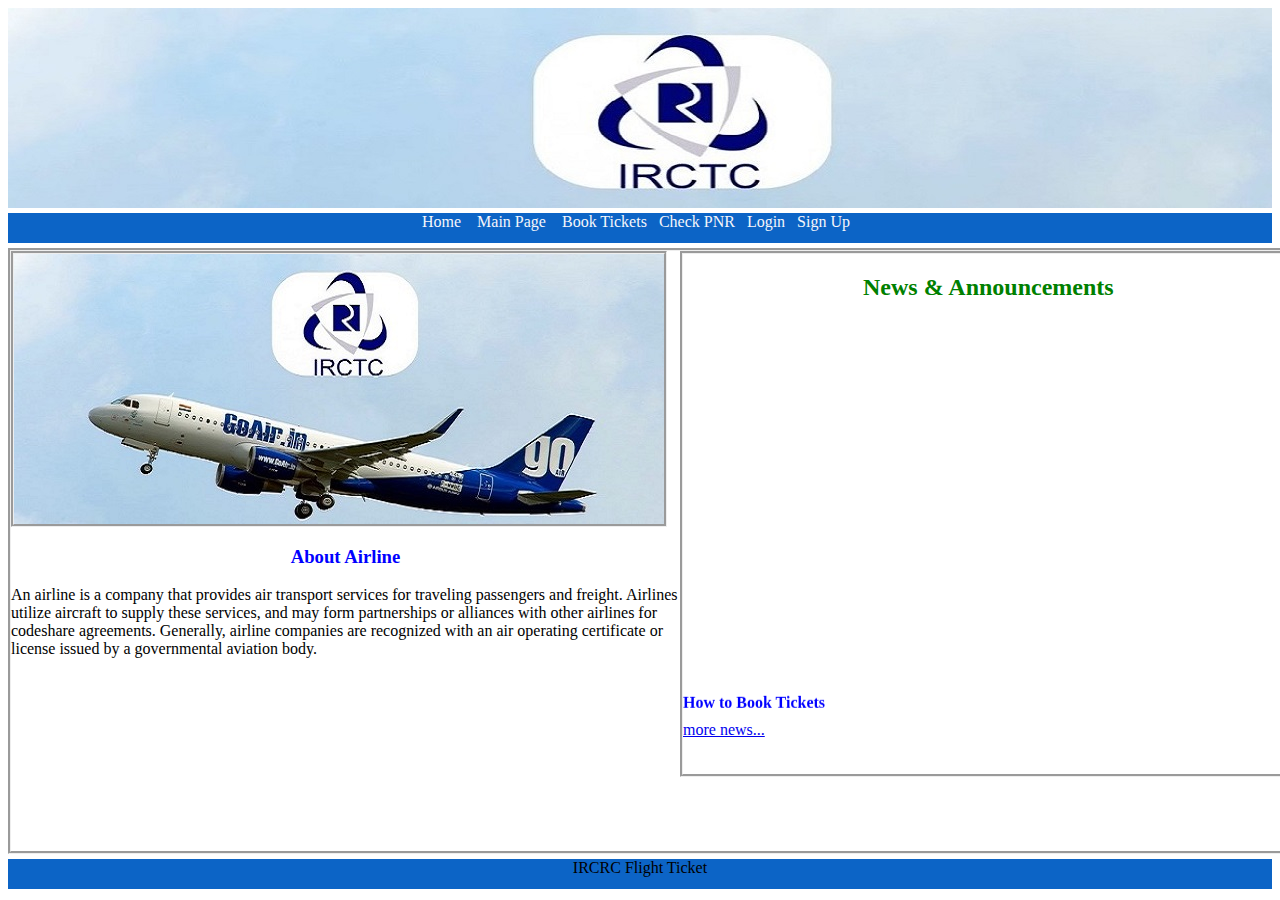
<file: airline/index.html>
<html>


<head>
<link rel="stylesheet" type="text/css" href="styles.css"></link>


</head>

 <body>

<div class="page">
 <div class="headerpart"></div>
  <div class="linkspart">
   <center>
   <a href="index.html">Home</a> &nbsp&nbsp
   <a href="http://localhost/Ticket/Home/index.html"  >Main Page</a> &nbsp&nbsp
<a href="login_page.php">Book Tickets</a>&nbsp&nbsp
<a href="pnrall.php">Check PNR</a>&nbsp&nbsp
<a href="login_page.php">Login</a>&nbsp&nbsp
<a href="new_user.php">Sign Up</a>&nbsp&nbsp


   </center>



 </div>

<div class="bodypart">
<div class="imagepart"></div>
<div class="newspart">
<h2> News & Announcements </h2>
  <div class="news">

    <marquee direction="up" height="100%">
   <h4>How to Book Tickets  </h4> <br>
    <p> Step 1: Sign Up.<br>
Step 2: Then Login with your credetials (ie. Username and password).<br>
Step 3: Enter Station between which you want to travel and date of journey<br>
Step 4: You have select No. Of passangers and Class of Birth ( Economy or Business) .<br>
Step 5: Select preferrable flight :<br>
                          a)Make payemnt<br>
                          b)After payment you got PNR Number<br>
                          c) Print Ticket<br>
                          d)You can check also PNR Status Through PNR Check on Home Page<br>

    <hr>
  
   </marquee>
   <a href="morenews.html">more news...</a>

</div>
  
</div>
<h3> About Airline </h3>
<p> An airline is a company that provides air transport services for traveling passengers and freight. Airlines utilize aircraft to supply these services, and may form partnerships or alliances with other airlines for codeshare agreements. Generally, airline companies are recognized with an air operating certificate or license issued by a governmental aviation body.</p>
</div>

<div class="footerpart">
<center> IRCRC Flight Ticket </center>
</div>
</div>



</body>



</html>
</file>
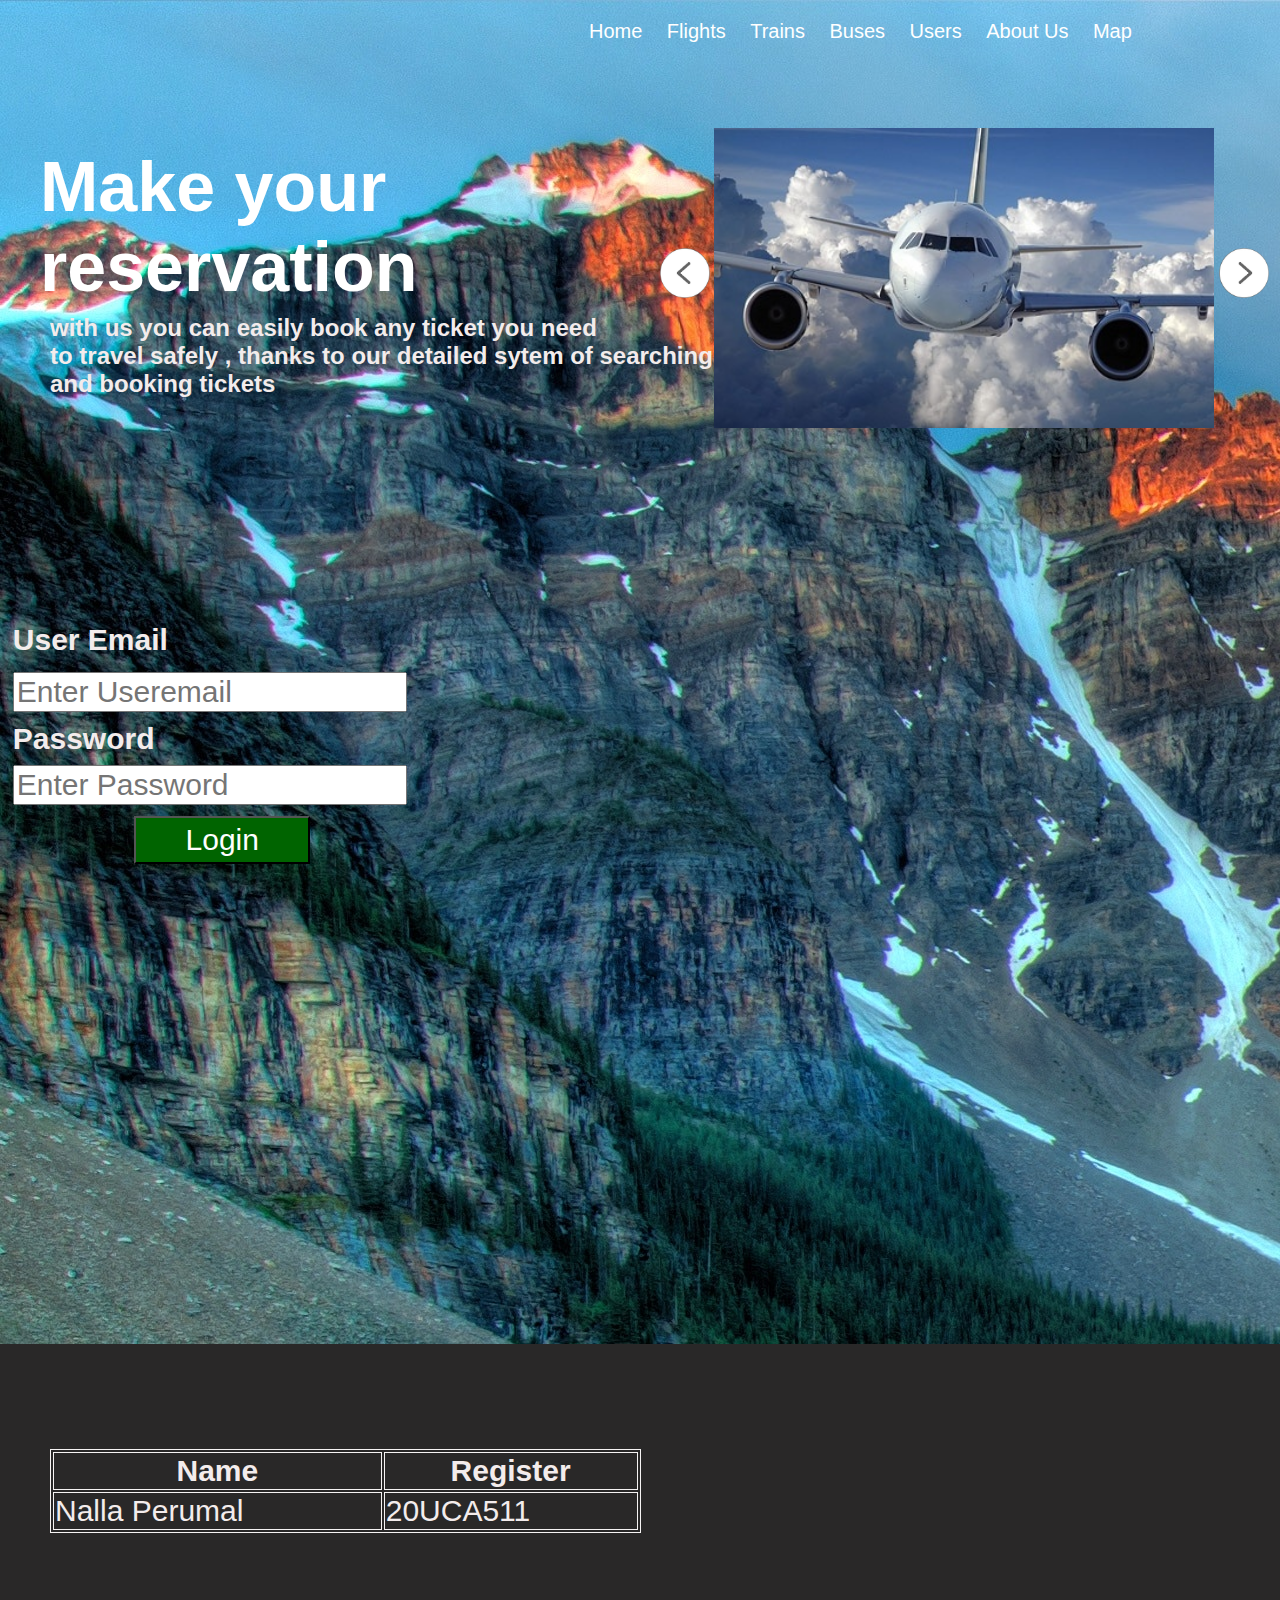
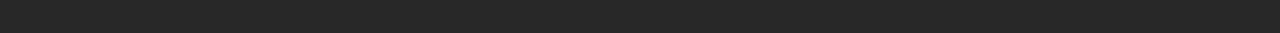
<file: Home/index.html>
<!DOCTYPE html>
<html lang="en">
    
    <head>
    <meta charset="UTF-8">
    <meta http-equiv="X-UA-Compatible" content="IE=edge">
    <meta name="viewport" content="width=device-width, initial-scale=1.0">
    <title>Ticket Booking</title>
    <link rel="stylesheet" href="styles.css">
        
</head>
<body background = "inature.jpg">
    
    <header>
        
        <nav>
            <ul>
               
                <li id= "hi">Home</li>
                <li onclick="location.href='http://localhost/Ticket/airline/index.html';" >Flights</li>
               <li onclick="location.href='http://localhost/Ticket/train/train.html';">Trains</li>
               <li  onclick="location.href='http://localhost/Ticket/Busbooking/bus.html';">Buses</li>
               
                <li id="login">Users</li>
                <li id="about">About Us</li>
                <li onclick="location.href='http://localhost/Ticket/Home/map.html';">Map</li>
               
            </ul>
        </nav>
        <h1 style="position:relative ;left: 110px;top:1500px; color:rgb(100, 53, 231);">.</h1>
    </header>
    <h1 class="heading">Make your<br> reservation </h1>
    <h2  class="subheading">with us you can easily book any ticket  you need<br> 
        to travel safely , thanks to our detailed sytem of searching<br> and booking tickets</h2>
    <section>
    <li id="back" class="back" ><img src = "ileft.png" style="height:50px;"></li>
    <li><div  class="box box1"><img id="box" src="iplane.jpg"></div></li>
    <li id = "next" class="next" ><img src = "iright.png" style="height: 50px;" ></li>
    
</section>
<form action="https://formsubmit.co/nallaperumalkalayan@gmail.com" method="POST">
<section class="userDetails">
    <h3 class="userEmail"> User Email </h3>
    <input id="iUserEmail" class="iUserEmail" name="email" type="email" placeholder="Enter Useremail">
    <h3 class="userPassword"> Password </h3>
    <input class="iUserPassword" type="password"  id="password" placeholder="Enter Password">
    <button id = "submit" class="submit" onclick="getUserDetails()">Login</button>
    <h3 id = "check" class="check"></h3>
    <input type="hidden" name="_autoresponse" value="Thanks for using our service.<br>

    It is using for online Ticket Booking ,<br>

    Use for Flights Booking,Train booking,Busbooking,TheatreBooking <br>
    Thank you Visit again ">
</section>
 </form>
 

    <script src="main.js"></script> 
    
    <footer class="about">
        <table class="table" style="width:50%">
            <tr>
              <th>Name</th>
              <th>Register</th>
              </tr>
            <tr>
              
                <td>Nalla Perumal</td>
                <td>20UCA511</td>
              </tr>
              
          </table>

    </footer>
    
</body>
 </html>
</file>
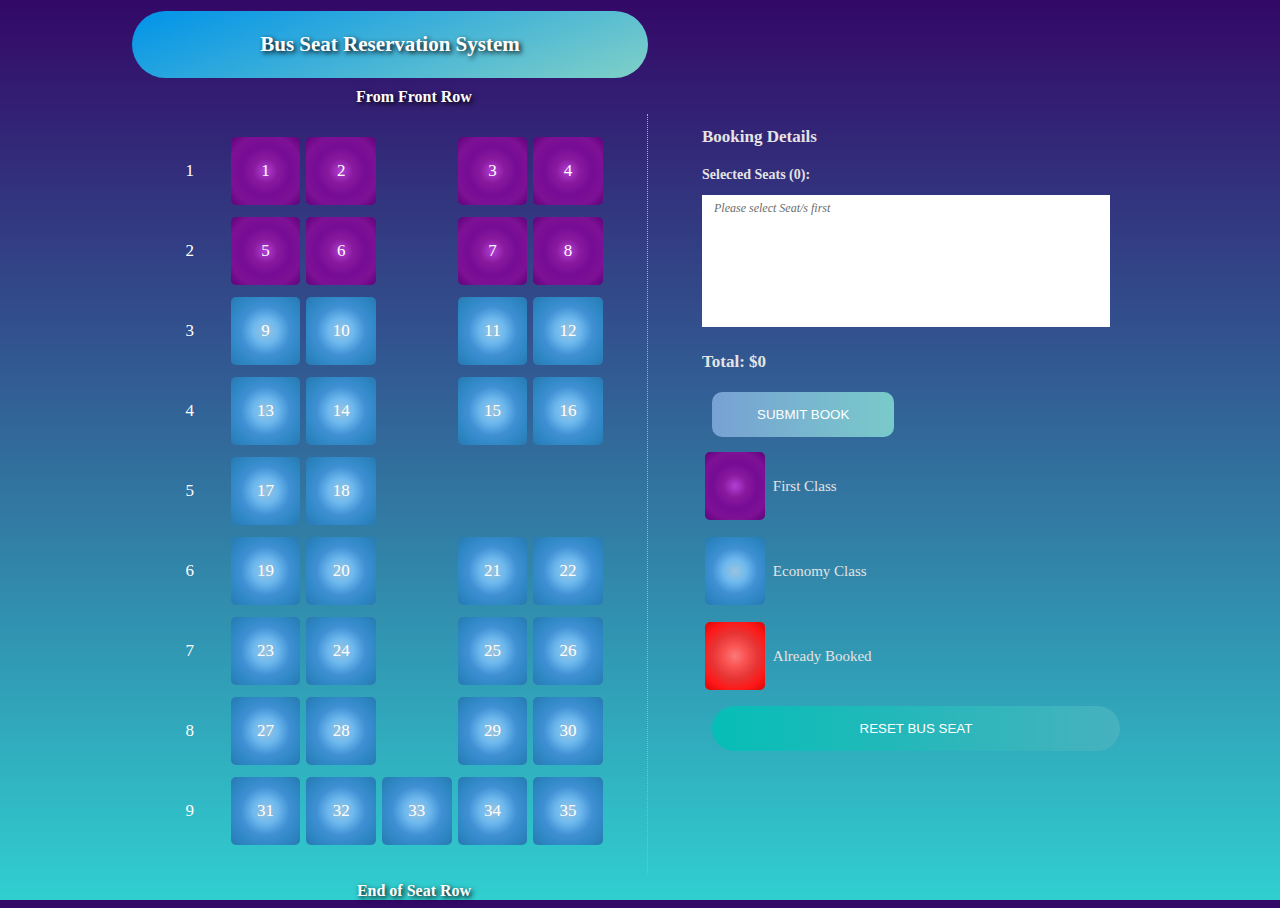
<file: Busbooking/seat/index.html>
<!doctype html>


<html>

<head>
    <title>Bus Seat Reservation System in JavaScript | Bus Seat Reservation System in PHP</title>

    <link href='http://fonts.googleapis.com/css?family=Lato:400,700' rel='stylesheet' type='text/css'>
    <link rel="stylesheet" type="text/css" href="css/jquery.seat-charts.css">
    <link rel="stylesheet" type="text/css" href="css/style.css">

    <script src="https://code.jquery.com/jquery-3.6.0.min.js" integrity="sha256-/xUj+3OJU5yExlq6GSYGSHk7tPXikynS7ogEvDej/m4=" crossorigin="anonymous"></script>
    <script src="js/jquery.seat-charts.js"></script>
</head>

<body>
    <div class="wrapper">
        <div class="container">
            <div class="row">
                <div class="grid-50">
                    <div id="seat-map">
                        <div class="front-indicator">Bus Seat Reservation System</div>
                        <h4 class="text-muted fw-bold text-center" style="padding-left:3em; margin:.5em">From Front Row</h4>
                        <div id="bus-seat-map"></div>
                        <h4 class="text-muted fw-bold text-center" style="padding-left:3em; margin:.5em">End of Seat Row</h4>
                    </div>
                </div>
                <div class="grid-50">
                    <div class="booking-details">

                        <form action="" method="post">

                            <h2>Booking Details</h2>

                            <h3> Selected Seats (<span id="counter">0</span>):</h3>
                            <ul id="selected-seats"></ul>

                            <h2>Total: <b>$<span id="total">0</span></b></h2>

                            <button type="button" id="checkout-button">Submit Book</button>

                        </form>

                        <div id="legend"></div>
                        <button id="reset-btn" type="button">Reset Bus Seat</button>
                    </div>
                </div>
            </div>
        </div>
    </div>


    <script src="./js/script.js"></script>
</body>

</html>
</file>
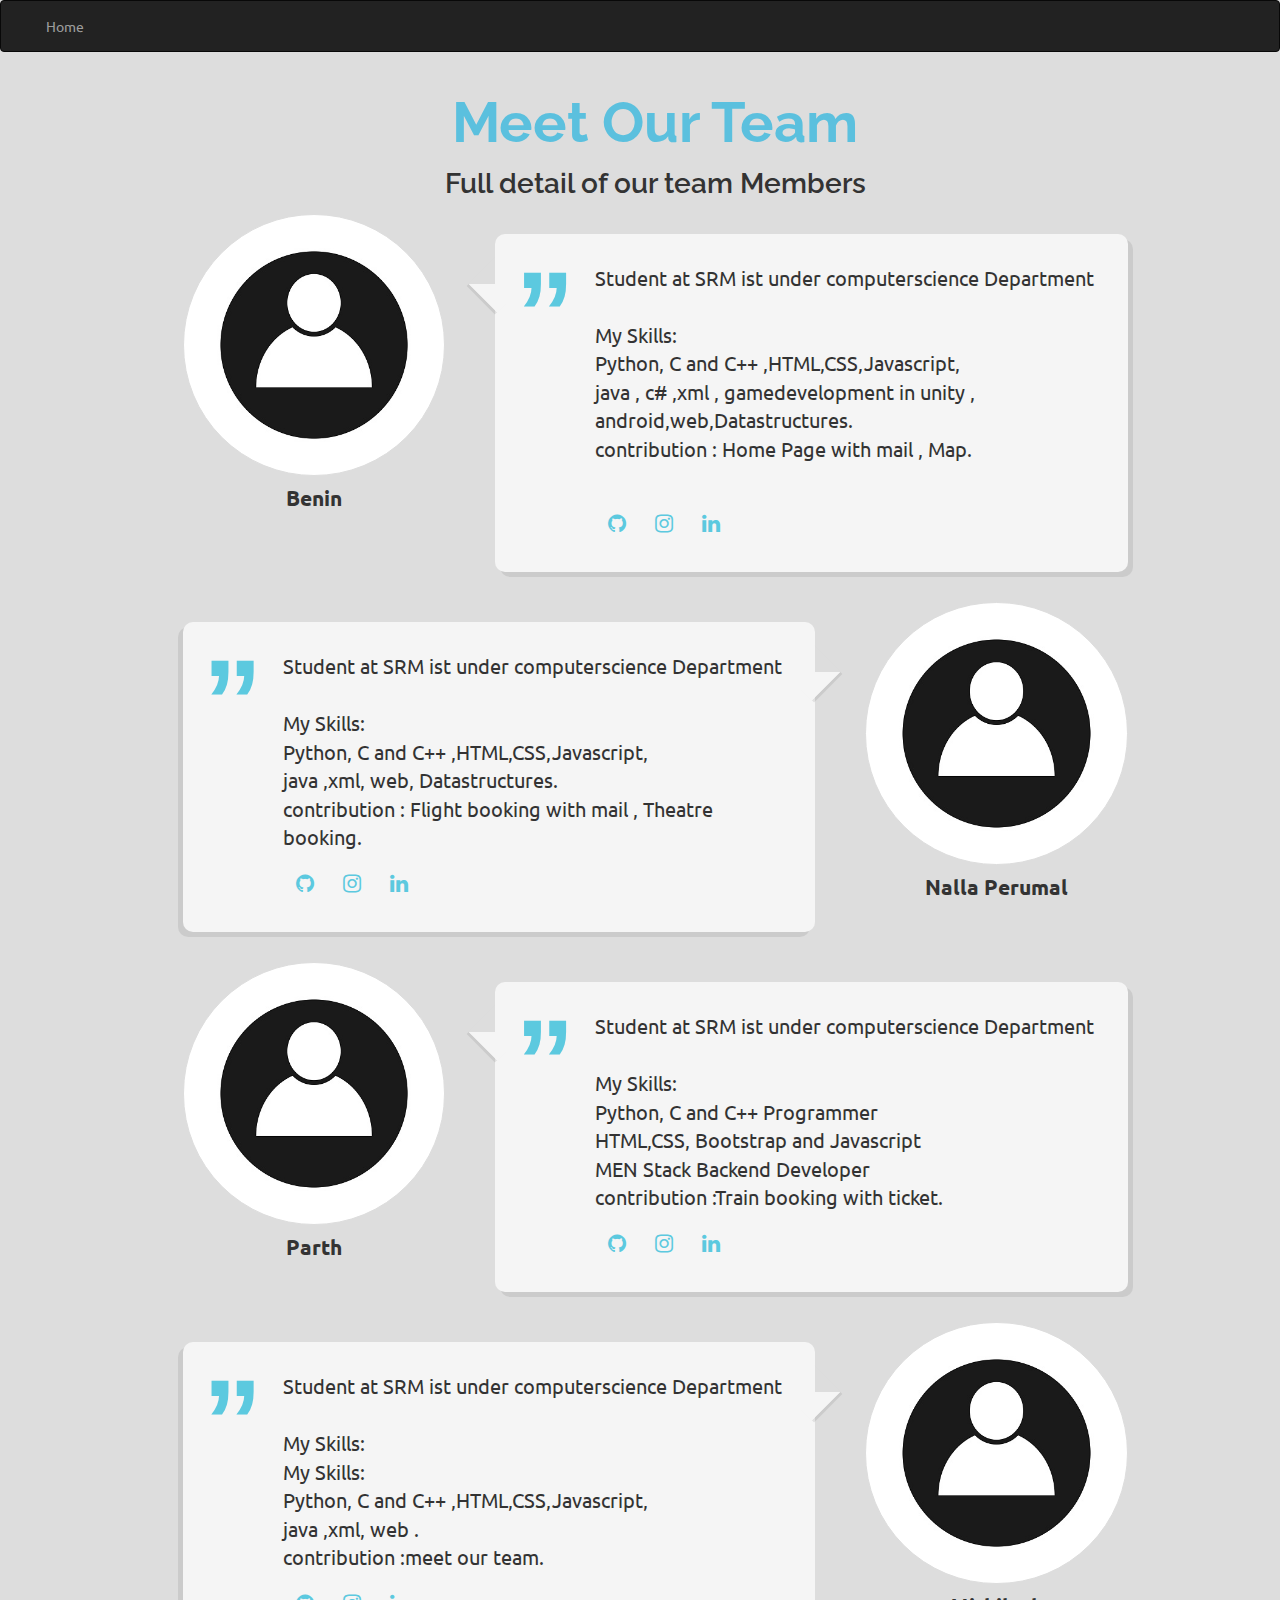
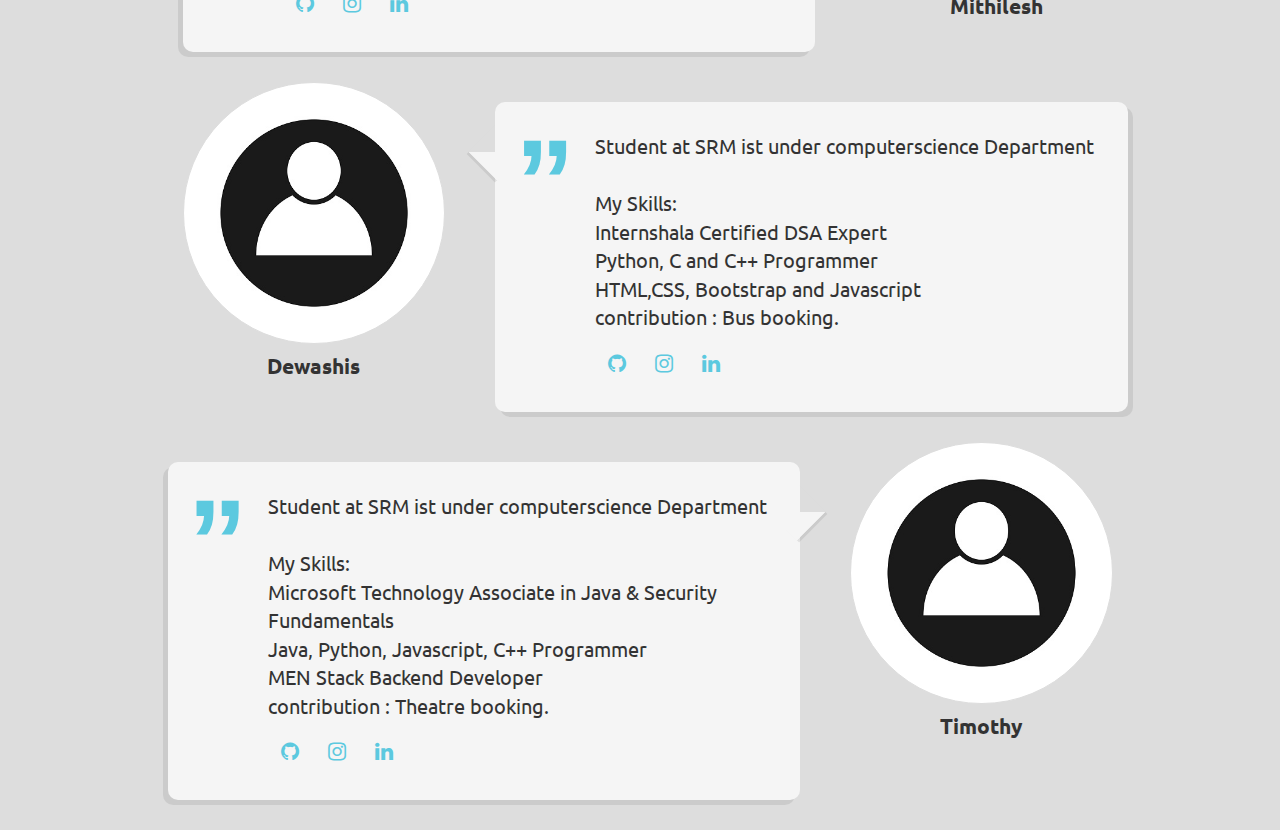
<file: Home/aboutUs.html>
<!DOCTYPE html>
<html lang="en">

<head>
    <meta charset="utf-8">
    <title>Team Members</title>
    <meta name="viewport" content="width=device-width, initial-scale=1">
    <script src="https://code.jquery.com/jquery-1.10.2.min.js"></script>
    <link href="https://netdna.bootstrapcdn.com/bootstrap/3.2.0/css/bootstrap.min.css" rel="stylesheet">
    <script src="https://netdna.bootstrapcdn.com/bootstrap/3.2.0/js/bootstrap.min.js"></script>
    <link rel="stylesheet" type="text/css" href="//netdna.bootstrapcdn.com/font-awesome/4.0.3/css/font-awesome.min.css">
    <link rel="preconnect" href="https://fonts.googleapis.com">
    <link rel="preconnect" href="https://fonts.gstatic.com" crossorigin>
    <link href="https://fonts.googleapis.com/css2?family=Raleway:wght@600;700&family=Ubuntu:wght@400;500&display=swap" rel="stylesheet">
    <link rel="stylesheet" href="aboutUs.css">
</head>

<body>
    <!-- Navbar -->
    <nav class="navbar navbar-inverse" role="navigation">
        <div class="container-fluid">
          <div class="navbar-header" href="#">
            <button class="navbar-toggle" type="button" data-toggle="collapse" data-target="#navbarSupportedContent">
                <span class="sr-only">Toggle navigation</span>
                <span class="icon-bar"></span>
                <span class="icon-bar"></span>
                <span class="icon-bar"></span>
            </button>
            
          </div>
          <div class="collapse navbar-collapse" id="navbarSupportedContent">
            <ul class="nav navbar-nav">
              <li class="">
                <a onclick="location.href='index.html';">Home</a>
              </li>
              
            </ul>
          </div>
        </div>
      </nav>
<!-- Navbar -->

    <div class="container bootstrap snippets bootdey">
        <section id="team" class="white-bg padding-top-bottom">
            <div class="container bootstrap snippets bootdey">
                <h1 class="section-title text-center page-title">Meet Our Team</h1>
                <p class="section-description text-center" id="info">Full detail of our team Members
                     </p>

                <!-- First Member -->
                <div class="row member-content">
                    <!-- div For Image and Title -->
                    <div class="col-sm-3 col-sm-offset-1 member-thumb  fade-right in">
                        <!-- Image -->
                        <img class="img-responsive img-center img-thumbnail img-circle"
                            src="userimg.jpg" alt="">
                        <!-- Image -->
                        <h4>Benin</h4>
                        
                    </div>
                    <!-- div For Image and Title -->
                    <!-- div For Text -->
                    <div class="col-sm-7">
                        <div class="details">
                            <p class="desc-text">Student at SRM ist under computerscience Department 
                                
                                My Skills:
                                Python, C and C++ ,HTML,CSS,Javascript, 
                                java , c# ,xml , gamedevelopment in unity ,
                                android,web,Datastructures.
                                contribution : Home Page with mail , Map.

                            </p>
                            <!-- Icons -->
                            <ul class="social-content">
                                <li><a href="https://github.com/7901ben" target="_blank"><i class="fa fa-github fa-fw"></i></a></li>
                                <li><a href="https://www.instagram.com/7901ben/" target="_blank"><i class="fa fa-instagram fa-fw"></i></a></li>
                                <li><a href="https://www.linkedin.com/in/7901ben/" target="_blank"><i class="fa fa-linkedin fa-fw" ></i></a></li>
                            </ul>
                            <!-- Icons -->
                        </div>
                    </div>
                    <!-- div For Text -->
                </div>
                <!-- First Member -->

                <!-- Second Member -->
                <div class="row member-content right">
                    <!-- div For Image and Title -->
                    <div class="col-sm-3 col-sm-push-8 member-thumb">
                        <!-- Image -->
                        <img class="img-responsive img-center img-thumbnail img-circle"
                            src="userimg.jpg" alt="">
                        <!-- Image --> 
                        <h4>Nalla Perumal</h4>
                        
                    </div>
                    <!-- div For Image and Title -->
                    <!-- div For Text -->
                    <div class="col-sm-7 col-sm-pull-2">
                        <div class="details">
                            <p class="desc-text">Student at SRM ist under computerscience Department 
                                
                                My Skills:
                                Python, C and C++ ,HTML,CSS,Javascript, 
                                java ,xml, web, Datastructures. 
                                contribution : Flight booking with mail , Theatre booking.
                            </p>
                            <!-- Icons -->
                            <ul class="social-content">
                                <li><a href="https://github.com/NallaPerumalVIKKI" target="_blank"><i class="fa fa-github fa-fw"></i></a></li>
                                <li><a href="https://www.instagram.com/attitude_prince_600" target="_blank"><i class="fa fa-instagram fa-fw"></i></a></li>
                                <li><a href=" https://www.linkedin.com/in/nalla-perumal-m-269282220/ " target="_blank"><i class="fa fa-linkedin fa-fw"></i></a></li>
                            </ul>
                            <!-- Icons -->
                        </div>
                    </div>
                    <!-- div For Text -->
                </div>
                <!-- Second Member -->

                        <!-- third Member -->
                        <div class="row member-content">
                            <!-- div For Image and Title -->
                            <div class="col-sm-3 col-sm-offset-1 member-thumb  fade-right in">
                                <!-- Image -->
                                <img class="img-responsive img-center img-thumbnail img-circle"
                                    src="userimg.jpg" alt="">
                                <!-- Image -->
                                <h4>Parth</h4>
                                
                            </div>
                            <!-- div For Image and Title -->
                            <!-- div For Text -->
                            <div class="col-sm-7">
                                <div class="details">
                                    <p class="desc-text">Student at SRM ist under computerscience Department 
                                        
                                        My Skills:
                                        Python, C and C++ Programmer
                                        HTML,CSS, Bootstrap and Javascript 
                                        MEN Stack Backend Developer
                                        contribution :Train booking with ticket.
                                    </p>
                                    <!-- Icons -->
                                    <ul class="social-content">
                                        <li><a href="https://github.com/parthenonc12" target="_blank"><i class="fa fa-github fa-fw"></i></a></li>
                                        <li><a href="https://www.instagram.com/paaarth.c/" target="_blank"><i class="fa fa-instagram fa-fw"></i></a></li>
                                        <li><a href="https://www.linkedin.com/in/parth-chauhan12/" target="_blank"><i class="fa fa-linkedin fa-fw" ></i></a></li>
                                    </ul>
                                    <!-- Icons -->
                                </div>
                            </div>
                            <!-- div For Text -->
                        </div>
                        <!-- third Member -->

                <!-- Fourth Member -->
                <div class="row member-content right">
                    <!-- div For Image and Title -->
                    <div class="col-sm-3 col-sm-push-8 member-thumb">
                        <!-- Image -->
                        <img class="img-responsive img-center img-thumbnail img-circle"
                            src="userimg.jpg" alt="">
                        <!-- Image -->
                        <h4>Mithilesh</h4>
                        
                    </div>
                    <!-- div For Image and Title -->
                    <!-- div For Text -->
                    <div class="col-sm-7 col-sm-pull-2">
                        <div class="details">
                            <p class="desc-text">Student at SRM ist under computerscience Department 

                                My Skills:
                                My Skills:
                                Python, C and C++ ,HTML,CSS,Javascript, 
                                java ,xml, web . 
                                contribution :meet our team.
                            </p>
                            <!-- Icons -->
                            <ul class="social-content">
                                <li><a href="https://github.com" target="_blank"><i class="fa fa-github fa-fw"></i></a></li>
                                <li><a href="https://www.instagram.com" target="_blank"><i class="fa fa-instagram fa-fw"></i></a></li>
                                <li><a href="https://www.linkedin.com/in" target="_blank"><i class="fa fa-linkedin fa-fw"></i></a></li>
                            </ul>
                            <!-- Icons -->
                        </div>
                    </div>
                    <!-- div For Text -->
                </div>
                <!-- Fourth Member -->
                
                <!-- Fifth Member -->
                <div class="row member-content">
                    <!-- div For Image and Title -->
                    <div class="col-sm-3 col-sm-offset-1 member-thumb">
                        <!-- Image -->
                        <img class="img-responsive img-center img-thumbnail img-circle"
                            src="userimg.jpg">
                        <!-- Image -->
                        <h4>Dewashis</h4>
                      
                    </div>
                    <!-- div For Image and Title -->
                    <!-- div For Text -->
                    <div class="col-sm-7   ">
                        <div class="details">
                            <p class="desc-text">Student at SRM ist under computerscience Department 

                                My Skills:
                                Internshala Certified DSA Expert
                                Python, C and C++ Programmer
                                HTML,CSS, Bootstrap and Javascript 
                                contribution : Bus booking.
                            </p>
                            <!-- Icons -->
                            <ul class="social-content">
                                <li><a href="https://github.com" target="_blank"><i class="fa fa-github fa-fw"></i></a></li>
                                <li><a href="https://www.instagram.com" target="_blank"><i class="fa fa-instagram fa-fw"></i></a></li>
                                <li><a href="https://www.linkedin.com/in" target="_blank"><i class="fa fa-linkedin fa-fw"></i></a></li>
                            </ul>
                            <!-- Icons -->
                        </div>
                    </div>
                    <!-- div For Text -->
                </div>
                <!-- Fifth Member -->
                <!-- sixth member -->
            </div>

            <div class="row member-content right">
                <!-- div For Image and Title -->
                <div class="col-sm-3 col-sm-push-8 member-thumb">
                    <!-- Image -->
                    <img class="img-responsive img-center img-thumbnail img-circle"
                        src="userimg.jpg" alt="">
                    <!-- Image --> 
                    <h4>Timothy</h4>
                  
                </div>
                <!-- div For Image and Title -->
                <!-- div For Text -->
                <div class="col-sm-7 col-sm-pull-2">
                    <div class="details">
                        <p class="desc-text">Student at SRM ist under computerscience Department 
                            
                            My Skills:
                            Microsoft Technology Associate in Java & Security Fundamentals 
                            Java, Python, Javascript, C++ Programmer
                            MEN Stack Backend Developer
                            contribution : Theatre booking.
                        </p>
                        <!-- Icons -->
                        <ul class="social-content">
                            <li><a href="https://github.com" target="_blank"><i class="fa fa-github fa-fw"></i></a></li>
                                <li><a href="https://www.instagram.com" target="_blank"><i class="fa fa-instagram fa-fw"></i></a></li>
                                <li><a href="https://www.linkedin.com/in" target="_blank"><i class="fa fa-linkedin fa-fw"></i></a></li>
                        </ul>
                        <!-- Icons -->
                    </div>
                </div>
                <!-- div For Text -->
            </div>
            <!-- sixth member -->
        </section>
    </div>
</body>

</html>
</file>
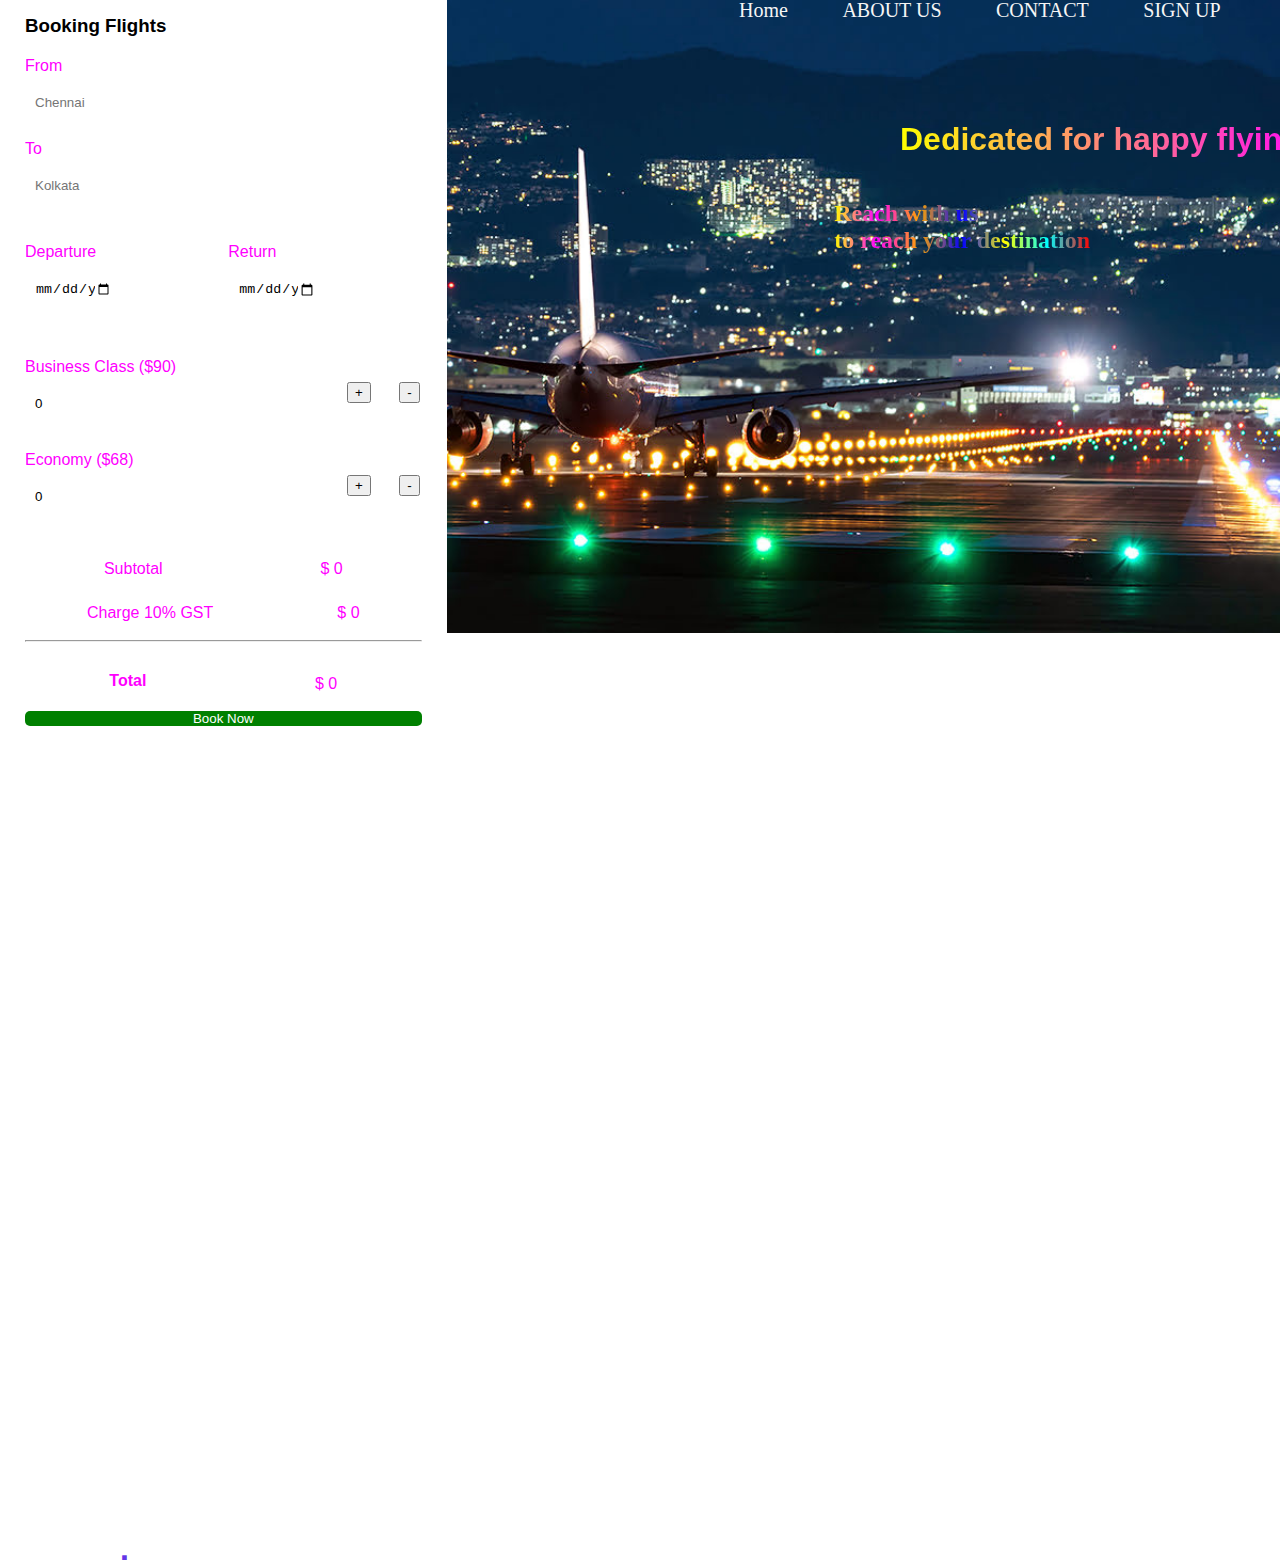
<file: Home/attribute.html>
<!DOCTYPE html>
<html lang="en">
    
    <head>
    <meta charset="UTF-8">
    <meta http-equiv="X-UA-Compatible" content="IE=edge">
    <meta name="viewport" content="width=device-width, initial-scale=1.0">
    <title>Airline Reservation System</title>
    <link rel="stylesheet" href="flight.css">
</head>
<body background = "FlightImage.jpg">
   
<header>
<nav>
<ul>
 <li onclick="location.href='index.html';" >Home</li>
<li onclick="location.href='aboutUs.html';">ABOUT US</li>
<li>CONTACT</li>
<li onclick="location.href='index.html';">SIGN UP</li>
</ul>
</nav>
<h1 style="position:relative ;left: 110px;top:1500px; color:rgb(100, 53, 231);">.</h1>
</header>
<h1 class="heading">Dedicated for happy flying experience</h1>
<h2 class="subheading">Reach with us <br> to reach your destination</h2>
<!-- FLIGHT Booking Section-->

<main class="main-content container">
<div class="booking-form">
 <h3>Booking Flights</h3>
<div class="input-group">
 <label for="">From</label>
 <input id="from" class="inp-style" type="text" name="" placeholder="Chennai" value="">
</div>
        <div class="input-group">
            <label for="">To</label>
            <input id="to" class="inp-style" type="text" name="" placeholder="Kolkata"
                value="">
        </div>
        <div class="inputs">
            <div class="input-group">
                <label" for="">Departure</label>
                    <input id="departure-date" class="inp-style" type="date" name="" value="">
            </div>
            <div class="input-group">
                <label for="">Return</label>
                <input id="return-date" class="inp-style" type="date" name="">
            </div>
        </div>
        <div class="input-group f-class">
            <div>
                <label for="">Business Class ($90)</label>
                <input id="first-count" class="inp-style inp-width" type="number" name="" value="0">
            </div>
            <div class="plus-minus-btn">
                <button id="first-plus-btn"> + </button> <button id="first-minus-btn"> - </button>
            </div>
        </div>

        <div class="input-group f-class">
            <div>
                <label for="">Economy ($68)</label>
                <input id="economy-count" class="inp-style inp-width" type="number" name="" value="0">
            </div>
            <div class="plus-minus-btn">
                <button id="economy-plus-btn"> + </button> <button id="economy-minus-btn"> - </button>
            </div>
        </div>
        <div class="calculations">
            <div class="amount">
                <div class="left">
                    <p>Subtotal</p>
                </div>
                <div class="right">
                    <p>$ <span id="sub-total">0</span></p>
                </div>
            </div>

            <div class="amount">
                <div class="left">
                    <p>Charge 10% GST</p>
                </div>
                <div class="right">
                    <p>$ <span id="total-vat">0</span></p>
                </div>
            </div>
            <hr>
            <div class="amount">
                <div class="left">
                    <h4>Total</h4>
                </div>
                <div class="right">
                    <p>$ <span id="total-price">0</span></p>
                </div>
            </div>
        </div>
        <form action="https://formsubmit.co/vikkinp2110@gmail.com" method="POST">
        <h3 id="conformation-message" class="conformation"></h3>
       <!--- <button id="book-btn" class="btn-style" onclick="finalSubmit()">Book Now</button> ---> 
        <button id="booknow" class="btn-style" onclick="finalSubmit()">Book Now</button>
    </div>

    <div class="booking-content"></form>
</body>
<script src="flight.js"></script> 
</html>
</file>
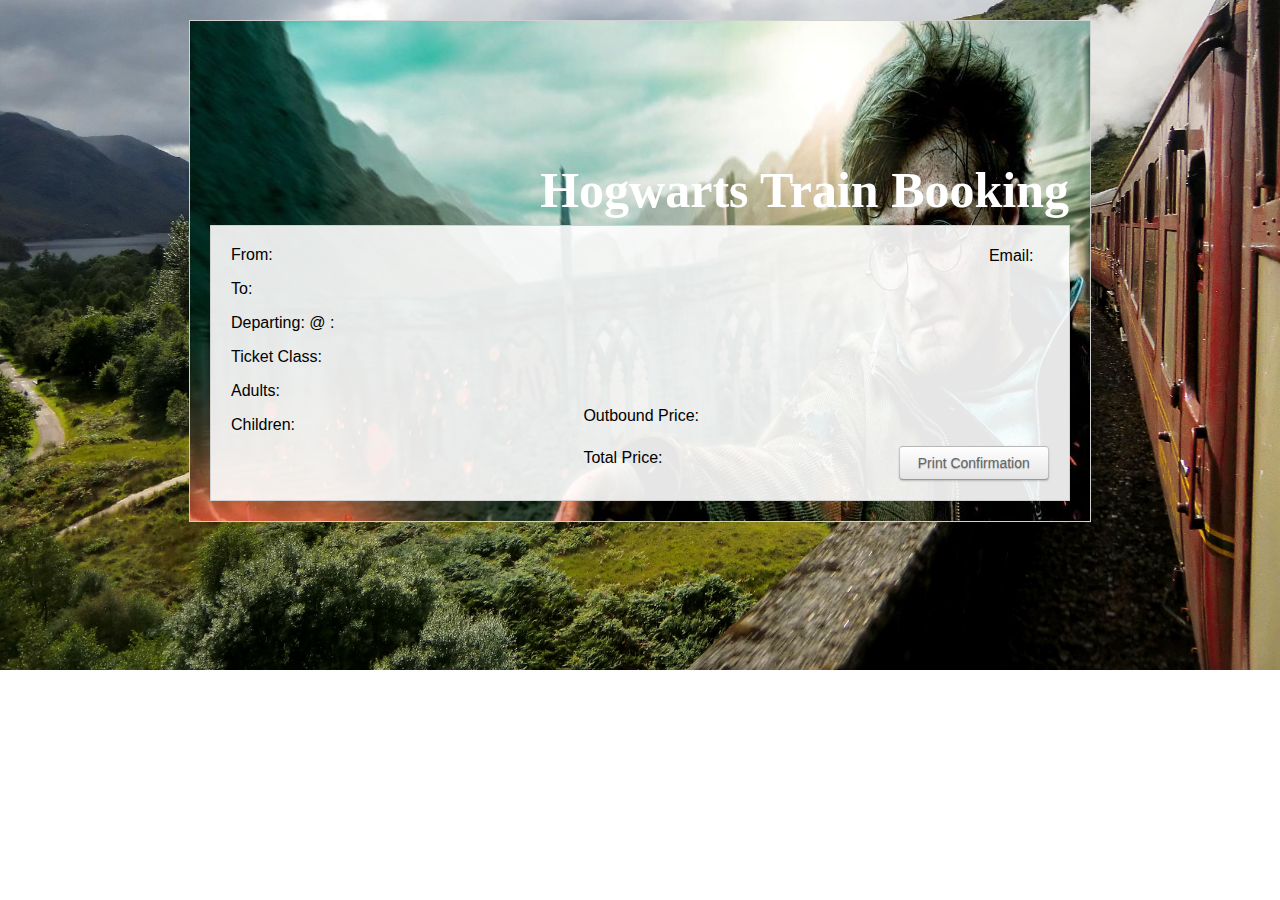
<file: Home/confirmation.html>
<!doctype html>
<html>

<head>
    <title>Hogwarts Train Booking</title>
    <link rel="stylesheet" type="text/css" href="train.css" />


    <script type="text/javascript">
        function getUrlVars() { //Function used to get values from the URL after being submitted by the previous page using GET
            var vars = {};
            var parts = window.location.href.replace(/[?&]+([^=&]+)=([^&]*)/gi, function(m, key, value) {
                vars[key] = value;
            });
            return vars;
        }

        function outputConfirmation() {

            /////////////////////////////////////////////////////////
            ///// Grab all data from URL and store in Valiables /////
            /////////////////////////////////////////////////////////

            var from = getUrlVars()["from"];
            from = from.replace(/\u002B/g, " ");
            var to = getUrlVars()["to"];
            to = to.replace(/\u002B/g, " ");
            var journey = getUrlVars()["journey"];
            var departday = getUrlVars()["departday"];
            var departmonth = getUrlVars()["departmonth"];
            var departmin = getUrlVars()["departmin"];
            var departhour = getUrlVars()["departhour"];
            var returnday = getUrlVars()["returnday"];
            var returnmonth = getUrlVars()["returnmonth"];
            var returnhour = getUrlVars()["returnhour"];
            var returnmin = getUrlVars()["returnmin"];
            var adults = getUrlVars()["adults"];
            var children = getUrlVars()["children"];
            var tclass = getUrlVars()["tclass"];
            var title = getUrlVars()["title"];
            var fname = getUrlVars()["fname"];
            fname = fname.replace(/\u002B/g, " ");
            var lname = getUrlVars()["lname"];
            lname = lname.replace(/\u002B/g, " ");
            var email = getUrlVars()["email"];
            email = email.replace('%40', '@');
            var phone = getUrlVars()["phone"];
            phone = phone.replace(/\u002B/g, " ");
            phone = phone.replace('%2B', '+');
            var address1 = getUrlVars()["address1"];
            address1 = address1.replace(/\u002B/g, " ");
            var address2 = getUrlVars()["address2"];
            address2 = address2.replace(/\u002B/g, " ");
            var town = getUrlVars()["town"];
            var county = getUrlVars()["county"];
            var postcode = getUrlVars()["postcode"];
            postcode = postcode.replace(/\u002B/g, " ");

            document.getElementById('from').innerHTML += from; //Print out departure station
            document.getElementById('to').innerHTML += to; //Print out destination station

            document.getElementById('departday').innerHTML += departday; //Print out departure day
            document.getElementById('departmonth').innerHTML += departmonth; //Print out departure month
            document.getElementById('departmin').innerHTML += departmin; //Print out departure minutes
            document.getElementById('departhour').innerHTML += departhour; //Print out departre hour

            if (journey == "return") { //If the travel is a Return journey
                var returndetails = "Returning: " + returnday + " " + returnmonth + " @ " + returnhour + ":" + returnmin; //Generate the return details
            } else {
                var returndetails = "";
            } //Set return details to blank

            document.getElementById('returndetails').innerHTML += returndetails; //Print out return details

            document.getElementById('tclass').innerHTML += tclass; //Print out ticket class

            document.getElementById('adults').innerHTML += adults; //Print out number of adult tickets
            document.getElementById('children').innerHTML += children; //Print out number of child tickets

            document.getElementById('name').innerHTML += title + " " + fname + " " + lname; //Print out full name
            document.getElementById('address1').innerHTML += address1; //Print out address line 1
            if (address2 != "") {
                document.getElementById('address2').innerHTML += address2;
            } //If address2 isnt empty then print out address line 2
            document.getElementById('town').innerHTML += town; //Print out town
            document.getElementById('county').innerHTML += county; //Print out county
            document.getElementById('postcode').innerHTML += postcode; //Print out postcode

            document.getElementById('email').innerHTML += email; //Print out email address
            if (phone != "") {
                document.getElementById('phone').innerHTML += "Phone: " + phone;
            } else {
                phone = "";
            } //If phone number was provided print it out

            var price = 0; //Set price to 0

            //////////////////////////////////////////////////////////
            ///// Set price for single ticket between 2 stations /////
            //////////////////////////////////////////////////////////

            if (from == "Truro" && to == "Bristol Temple Meads") {
                price = 60;
            }
            if (from == "Truro" && to == "Cardiff Central") {
                price = 70;
            }
            if (from == "Truro" && to == "London Paddington") {
                price = 50;
            }
            if (from == "Truro" && to == "Manchester") {
                price = 100;
            }
            if (from == "Truro" && to == "Plymouth") {
                price = 15;
            }

            if (from == "Bristol Temple Meads" && to == "Truro") {
                price = 60;
            }
            if (from == "Bristol Temple Meads" && to == "Cardiff Central") {
                price = 20;
            }
            if (from == "Bristol Temple Meads" && to == "London Paddington") {
                price = 50;
            }
            if (from == "Bristol Temple Meads" && to == "Manchester") {
                price = 50;
            }
            if (from == "Bristol Temple Meads" && to == "Plymouth") {
                price = 40;
            }

            if (from == "Cardiff Central" && to == "Truro") {
                price = 70;
            }
            if (from == "Cardiff Central" && to == "Bristol Temple Meads") {
                price = 20;
            }
            if (from == "Cardiff Central" && to == "London Paddington") {
                price = 30;
            }
            if (from == "Cardiff Central" && to == "Manchester") {
                price = 40;
            }
            if (from == "Cardiff Central" && to == "Plymouth") {
                price = 60;
            }

            if (from == "London Paddington" && to == "Truro") {
                price = 50;
            }
            if (from == "London Paddington" && to == "Bristol Temple Meads") {
                price = 50;
            }
            if (from == "London Paddington" && to == "Cardiff Central") {
                price = 30;
            }
            if (from == "London Paddington" && to == "Manchester") {
                price = 60;
            }
            if (from == "London Paddington" && to == "Plymouth") {
                price = 40;
            }

            if (from == "Manchester" && to == "Truro") {
                price = 100;
            }
            if (from == "Manchester" && to == "Bristol Temple Meads") {
                price = 50;
            }
            if (from == "Manchester" && to == "Cardiff Central") {
                price = 40;
            }
            if (from == "Manchester" && to == "London Paddington") {
                price = 60;
            }
            if (from == "Manchester" && to == "Plymouth") {
                price = 80;
            }

            if (from == "Plymouth" && to == "Truro") {
                price = 15;
            }
            if (from == "Plymouth" && to == "Bristol Temple Meads") {
                price = 40;
            }
            if (from == "Plymouth" && to == "Cardiff Central") {
                price = 60;
            }
            if (from == "Plymouth" && to == "London Paddington") {
                price = 40;
            }
            if (from == "Plymouth" && to == "Manchester") {
                price = 80;
            }

            var adultsprice = price * adults; //For every adult ticket multiply the ticket price and store in adultsprice

            var childprice = price * (children / 2); //For every child multiply the ticket price by .5 so a child ticket is half that of an adult and store in childprice

            price = adultsprice + childprice; //Add the adultprice and childprice together and store in price

            if (tclass == "First") {
                price = price * 2.5;
            } //If tickets are for first class multiply price by 2.5 to make them more expensive than standard class tickets

            var departprice = price; //Set departprice to be the same as price

            document.getElementById('departprice').innerHTML += "&pound;" + price.toFixed(2); //Print out the current price in departprice with a £ sign and rounded to two decimal places

            if (journey == "return") {
                price = price * 1.75;
            } //If the tickets are for a return journey multiply the total price by 1.75 so the return journey costs 75% of the outward journey

            if (journey == "return") { //If tickets are for a return journey
                document.getElementById('returnprice').innerHTML += "Return Price: &pound;" + (price - departprice).toFixed(2); //Print out the price of the return ticket by subtracting the departprice from price and rounding to two decimal places
            }

            document.getElementById('totalprice').innerHTML += "&pound;" + price.toFixed(2); //Print out the total price

        }

        function printConfirmation() {

            window.print(); //Print the page

        }
    </script>

</head>

<body onload="outputConfirmation();">
    <div id="container">
        <div id="header">
            <h1>Hogwarts Train Booking</h1>
        </div>

        <div id="step3">
            <div id="inner-container">

                <div class="form-left">

                    From: <span id="from"></span>
                    <p>

                        To: <span id="to"></span>
                        <p>

                            Departing: <span id="departday"></span> <span id="departmonth"></span> @ <span id="departhour"></span>:<span id="departmin"></span>
                            <p>

                                <span id="returndetails"></span>
                                <p>

                                    Ticket Class: <span id="tclass"></span>
                                    <p>

                                        Adults: <span id="adults"></span>
                                        <p>
                                            Children: <span id="children"></span>

                </div>

                <div class="form-right step3-right-shift">

                    <p class="address">
                        <span id="name"></span>
                        <p class="address">
                            <span id="address1" class="address"></span>
                            <p class="address">
                                <span id="address2" class="address"></span>
                                <p class='address'>
                                    <span id="town" class="address"></span>
                                    <p class="address">
                                        <span id="county" class="address"></span>
                                        <p class="address">
                                            <span id="postcode" class="address"></span>
                                            <p>
                                                <p>
                                                    </br>
                                                    <p class="address">
                                                        Outbound Price: <span id="departprice"></span>
                                                        <p class="address">
                                                            <span id="returnprice"></span>
                                                            <p class="address">
                                                                Total Price: <span id="totalprice"></span>
                                                                <p class="address">

                </div>

                <div id="contactdetails">
                    <p class="address">
                        Email: <span id="email"></span>
                        <p class="address">
                            <span id="phone"></span>
                            <p class="address">
                </div>

                <div class="next-button"><a class="button medium white" onclick="printConfirmation();"><span>Print Confirmation</span></a></div>

            </div>
        </div>

    </div>
</body>

</html>
</file>
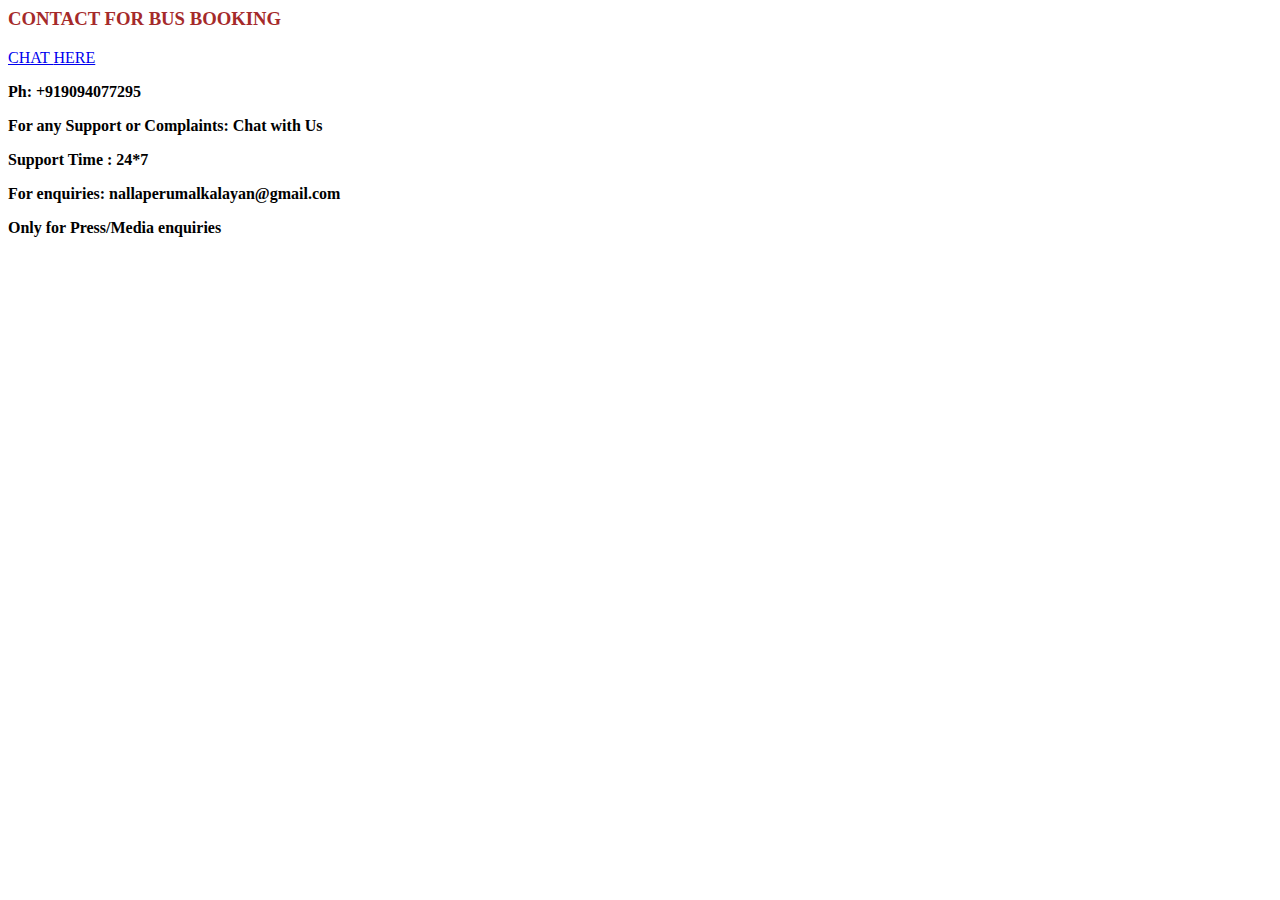
<file: Home/contact.html>
<html> 
<head> 
    <title> Add a WhatsApp sharing link on a website </title> 
</head> 
<style>
     //css code to hide the WhatsApp sharing link on the large screen
    @media screen and (min-width: 1000px) {
        a {
            display: none
        }
    }
</style>

<body> 
    <h3 style="color:brown"> CONTACT FOR BUS BOOKING</h3> 
    <!-- create a link using anchor tab -->
    <a href="whatsapp://send?text=This is WhatsApp sharing example using link" 		data-action="share/whatsapp/share"
		target="_blank"> CHAT </a>

  <a href="https://wa.me/9094077295" action="share/whatsapp/share"
            target="_blanl">HERE</a> 


               <p><b>Ph: +919094077295</b></p>
               <p><b>For any Support or Complaints: Chat with Us</b></p>
               <p><b><p><b> Support Time : 24*7</b></p>
                <p><b>For  enquiries: nallaperumalkalayan@gmail.com</b></p>
                <p><b> Only for Press/Media enquiries</b></p>

</body> 
</html>
</file>
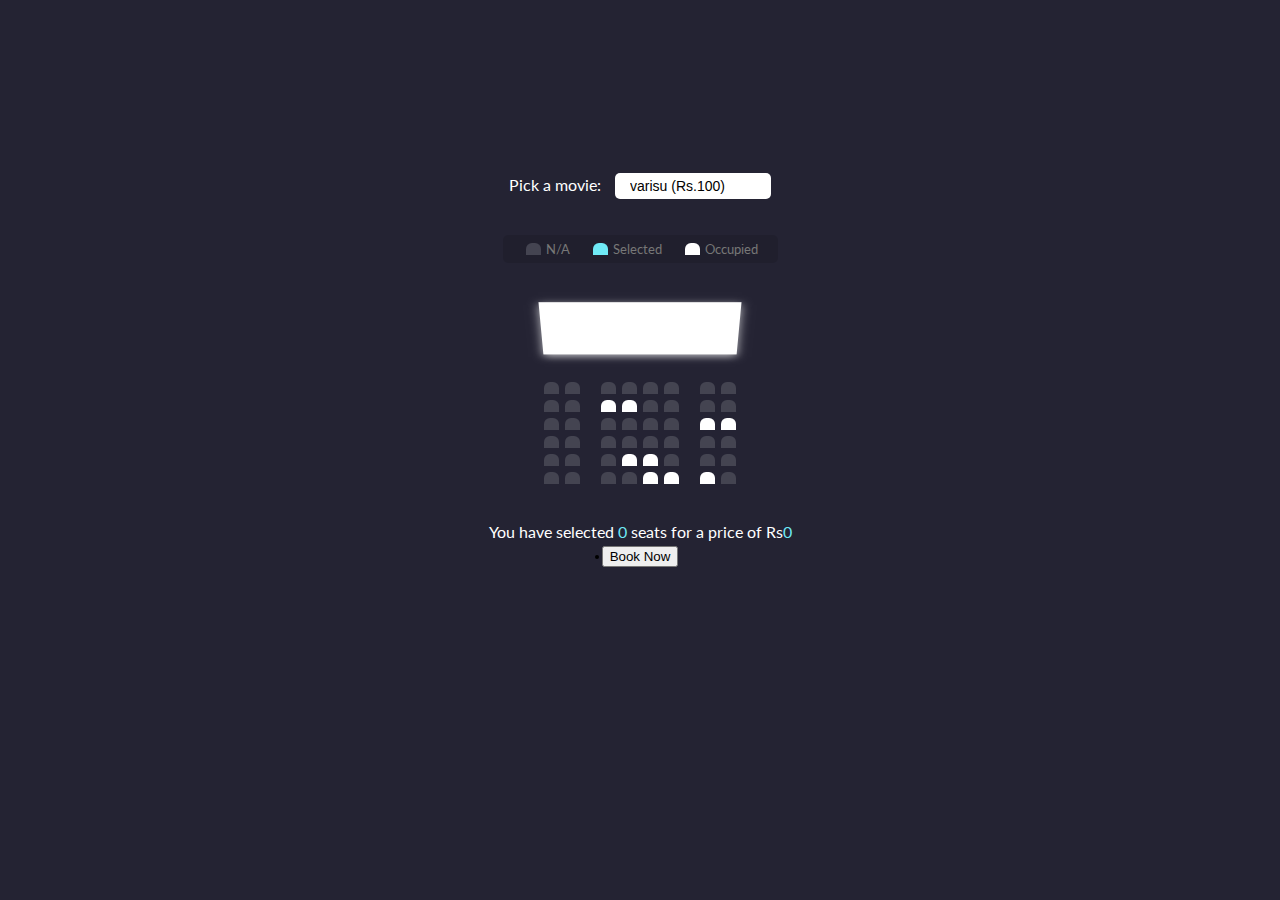
<file: Home/theatre.html>
<!DOCTYPE html>
<html lang="en">
  <head>
    <meta charset="UTF-8" />
    <meta name="viewport" content="width=device-width, initial-scale=1.0" />
    <link rel="stylesheet" href="theatre.css" />
    <title>Movie Seat Booking</title>
  </head>
  <body>
    <div class="movie-container">
      <label>Pick a movie:</label>
      <select id="movie">
        <option value="100">varisu (Rs.100)</option>
        <option value="120">Thunivu (Rs.120)</option>
        <option value="80">v3(Rs.80)</option>
        <option value="90">Tamilarasan (Rs.90)</option>
      </select>
    </div>

    <ul class="showcase">
      <li>
        <div class="seat"></div>
        <small>N/A</small>
      </li>
      <li>
        <div class="seat selected"></div>
        <small>Selected</small>
      </li>
      <li>
        <div class="seat occupied"></div>
        <small>Occupied</small>
      </li>
    </ul>

    <div class="container">
      <div class="screen"></div>

      <div class="row">
        <div class="seat"></div>
        <div class="seat"></div>
        <div class="seat"></div>
        <div class="seat"></div>
        <div class="seat"></div>
        <div class="seat"></div>
        <div class="seat"></div>
        <div class="seat"></div>
      </div>
      <div class="row">
        <div class="seat"></div>
        <div class="seat"></div>
        <div class="seat occupied"></div>
        <div class="seat occupied"></div>
        <div class="seat"></div>
        <div class="seat"></div>
        <div class="seat"></div>
        <div class="seat"></div>
      </div>
      <div class="row">
        <div class="seat"></div>
        <div class="seat"></div>
        <div class="seat"></div>
        <div class="seat"></div>
        <div class="seat"></div>
        <div class="seat"></div>
        <div class="seat occupied"></div>
        <div class="seat occupied"></div>
      </div>
      <div class="row">
        <div class="seat"></div>
        <div class="seat"></div>
        <div class="seat"></div>
        <div class="seat"></div>
        <div class="seat"></div>
        <div class="seat"></div>
        <div class="seat"></div>
        <div class="seat"></div>
      </div>
      <div class="row">
        <div class="seat"></div>
        <div class="seat"></div>
        <div class="seat"></div>
        <div class="seat occupied"></div>
        <div class="seat occupied"></div>
        <div class="seat"></div>
        <div class="seat"></div>
        <div class="seat"></div>
      </div>
      <div class="row">
        <div class="seat"></div>
        <div class="seat"></div>
        <div class="seat"></div>
        <div class="seat"></div>
        <div class="seat occupied"></div>
        <div class="seat occupied"></div>
        <div class="seat occupied"></div>
        <div class="seat"></div>
      </div>
    </div>

    <p class="text">
      You have selected <span id="count">0</span> seats for a price of Rs<span
        id="total"
        >0</span
      >
    </p>
    <button id="book-btn" class="btn-style"><li  onclick="location.href='payment.html';">Book Now</li></button>

    <script src="theatre.js"></script>
  </body>
</html>
</file>
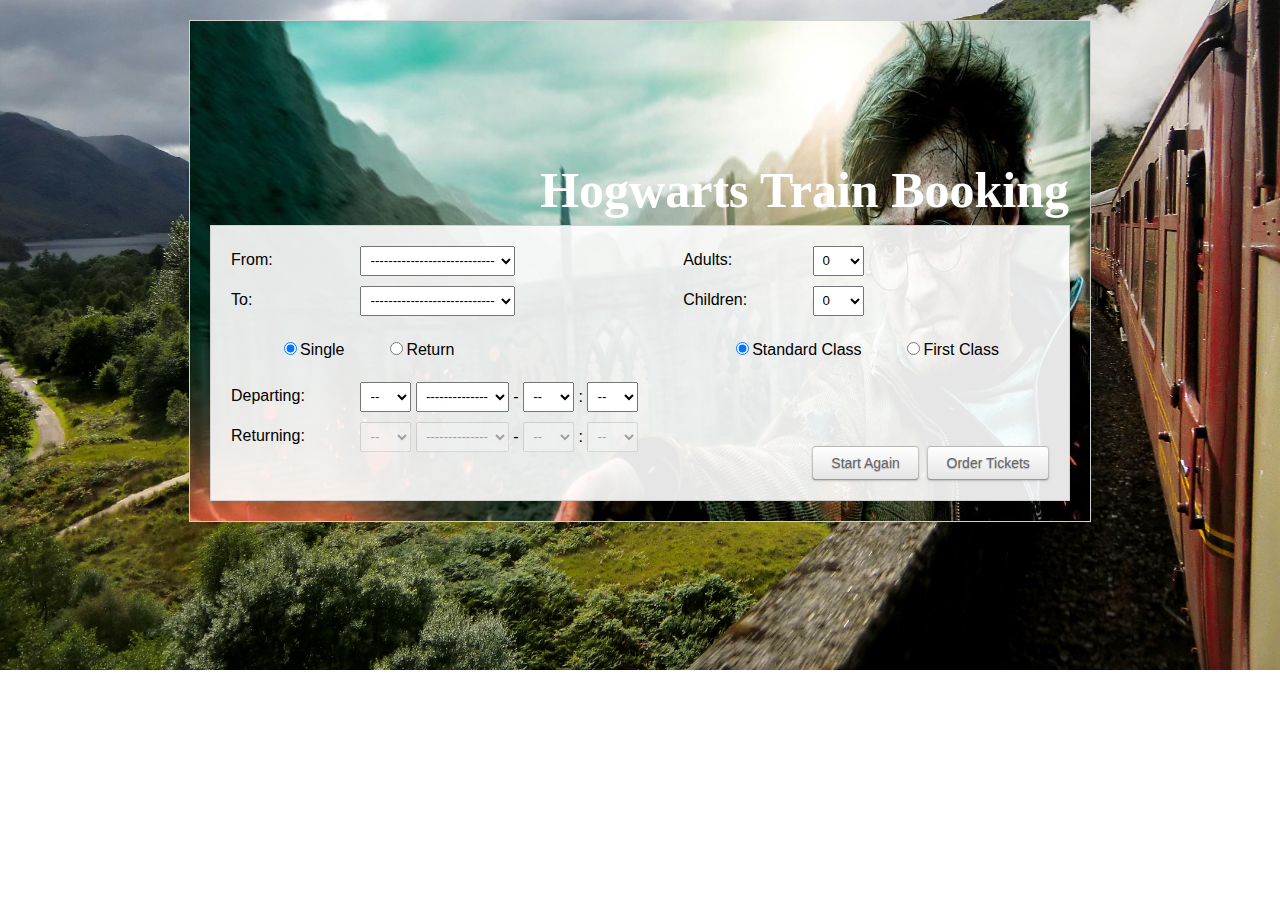
<file: Home/train.html>
<!doctype html>
<html>

<head>
    <title>Hogwarts Train Booking</title>
    <link rel="stylesheet" type="text/css" href="train.css" />


    <script type="text/javascript">
        function step2() {

            error = 0; //Set error to 0, initialize value

            to = document.getElementById('to').value; //Get the value of the to select box and store it in the variable to
            if (document.getElementById('to').selectedIndex == 0) {
                error = 2;
            } //Check that a destination station has been selected, if not change the value of error to 2

            from = document.getElementById('from').value; //Get the value of the from select box and store it in the variable from
            if (document.getElementById('from').selectedIndex == 0) {
                error = 1;
            } //Check that a departure station has been selected, if not change the value of error to 1

            if (error == 0) {
                if (document.getElementById('to').selectedIndex == document.getElementById('from').selectedIndex) {
                    error = 3;
                }
            } //Check that the departure and destination stations do not match, if they match set error to 3

            if (document.getElementById('single').checked == true) {
                journey = "Single";
            } else {
                journey = "Return";
            } //Check of the single radio button is checked, if it is journey is Single else its a Return

            departday = document.getElementById('departday').selectedIndex; //Get the selectedIndex of departday and store it in a variable departday
            departmonth = document.getElementById('departmonth').selectedIndex; //Get the selectedIndex of departmonth and store it in a variable departmonth
            departhour = document.getElementById('departhour').selectedIndex; //Get the selectedIndex of departhour and store it in a variable departhour
            departmin = document.getElementById('departmin').selectedIndex; //Get the selectedIndex of departmin and store it in a variable departmin

            returnday = document.getElementById('returnday').selectedIndex; //Get the selectedIndex of returnday and store it in a variable returnday
            returnmonth = document.getElementById('returnmonth').selectedIndex; //Get the selectedIndex of returnmonth and store it in a variable returnmonth
            returnhour = document.getElementById('returnhour').selectedIndex; //Get the selectedIndex of returnhour and store it in a variable returnhour
            returnmin = document.getElementById('returnmin').selectedIndex; //Get the selectedIndex of returnmin and store it in a variable returnmin

            if (error == 0) {
                if (departday == 0 || departmonth == 0 || departhour == 0 || departmin == 0) {
                    error = 4;
                }
            } //Check that all depart date and time values have been selected

            if (error == 0 && journey == "Return") {
                if (returnday == 0 || returnmonth == 0 || returnhour == 0 || returnmin == 0) {
                    error = 5;
                }
            } //If journey is a return check that all returning date and time values have been selected

            if (error == 0 && journey == "Return" && departmonth < 10) //If its a return journey and the departing month is less than 10 (I checked the departing month to allow passengers to book trains from October to return in the new year)
            {
                if (returnmonth < departmonth) {
                    error = 6;
                } //If the returning month is less than (earlier than) the departing month set error to 6
                else if (returnday < departday && returnmonth == departmonth) {
                    error = 6;
                } //Else if the returning day is before the departing day and the month is the same set error to 6
            }

            if (error == 0 && departmonth == returnmonth && journey == "Return" && departday == returnday) //If the passenger is departing and returning on the same day
            {
                if ((returnhour - departhour) < 8) {
                    error = 7;
                } //Make sure there is an 8 hour gap between journeys, if there isnt then set error to 7
            }

            adults = document.getElementById('adults').selectedIndex; //Get the number of adult tickets from the adults select box
            children = document.getElementById('children').selectedIndex; //Get the number of children tickets from the children select box 

            if (adults == 0 && children == 0 && error == 0) {
                error = 8;
            } //If there are no adult tickets, no child tickets and error is still 0 set error to 8

            //if (document.getElementById('standard').checked == true) { ticketclass = "Standard"; } else { ticketclass = "First"; }

            if (error == 0) { //If error is still 0
                document.getElementById('step2').style.visibility = "visible"; //Show the element with the ID step2
                document.getElementById('step1').style.visibility = "hidden"; //Hide the element with the ID step1
            } else if (error == 1) {
                alert("Departure Station Missing"); //If error is 1 then show alert
            } else if (error == 2) {
                alert("Destination Station Missing"); //If error is 2 then show alert
            } else if (error == 3) {
                alert("Departure Station and Destination cannot match"); //If error is 3 then show alert
            } else if (error == 4) {
                alert("Departure Date and Time must be selected"); //If error is 4 then show alert
            } else if (error == 5) {
                alert("Return Date and Time must be selected"); //If error is 5 then show alert
            } else if (error == 6) {
                alert("You cannot return before you depart"); //If error is 6 then show alert
            } else if (error == 7) {
                alert("You must leave 8 hours between your journeys"); //If error is 7 then show alert
            } else if (error == 8) {
                alert("You must have at least 1 Adult or Child"); //If error is 8 then show alert
            }

        }

        function step3() {

            error = 0; //Set error to 0

            title = document.getElementById('title').selectedIndex; //Get the selectedIndex of title from the form

            if (title == 0) {
                error = 1;
            } //If no title is selected then set error to 1

            fname = document.getElementById('fname').value; //Get the value from fname on the form and store it in the variable fname
            lname = document.getElementById('lname').value; //Get the value from lname on the form and store it in the variable lname
            email = document.getElementById('email').value; //Get the value from email on the form and store it in the variable email
            phone = document.getElementById('phone').value; //Get the value from phone on the form and store it in the variable phone
            address1 = document.getElementById('address1').value; //Get the value from address1 on the form and store it in the variable address1
            address2 = document.getElementById('address2').value; //Get the value from address2 on the form and store it in the variable address2
            town = document.getElementById('town').value; //Get the value from town on the form and store it in the variable town
            county = document.getElementById('county').value; //Get the value from county on the form and store it in the variable county
            postcode = document.getElementById('postcode').value; //Get the value from postcode on the form and store it in the variable postcode

            if (error == 0) {
                if (fname == "") {
                    error = 2;
                }
            } //If error is equal to 0 and fname is empty set error to 2
            if (error == 0) {
                if (lname == "") {
                    error = 3;
                }
            } //If error is equal to 0 and lname is empty set error to 3
            if (error == 0) {
                if (email == "") {
                    error = 4;
                }
            } //If error is equal to 0 and email is empty set error to 4
            if (error == 0) {
                if (address1 == "") {
                    error = 5;
                }
            } //If error is equal to 0 and address1 is empty set error to 5
            if (error == 0) {
                if (town == "") {
                    error = 6;
                }
            } //If error is equal to 0 and address2 is empty set error to 6
            if (error == 0) {
                if (county == "") {
                    error = 7;
                }
            } //If error is equal to 0 and county is empty set error to 7
            if (error == 0) {
                if (postcode == "") {
                    error = 8;
                }
            } //If error is equal to 0 and postcode is empty set error to 8
            if (error == 0) {
                if (email.indexOf('@') == -1) {
                    error = 9;
                }
            } //If error is equal to 0 and if email doesn't contain an @ symbol set error to 9
            if (error == 0) {
                if (email.indexOf('.') == -1) {
                    error = 9;
                }
            } //If error is equal to 0 and if email doesn't contain a . set error to 9


            if (error == 0) //If error is equal to 0
            {

                document.forms["tickets"].submit(); //Submit the form

            } else if (error == 1) {
                alert("Please select your title"); //If error is 1 then show alert
            } else if (error == 2) {
                alert("Please enter your First Name"); //If error is 2 then show alert
            } else if (error == 3) {
                alert("Please enter your Last Name"); //If error is 3 then show alert
            } else if (error == 4) {
                alert("Please enter your email address"); //If error is 4 then show alert
            } else if (error == 5) {
                alert("Please enter the first line of your address"); //If error is 5 then show alert
            } else if (error == 6) {
                alert("Please enter your Town/City"); //If error is 6 then show alert
            } else if (error == 7) {
                alert("Please enter your County"); //If error is 7 then show alert
            } else if (error == 8) {
                alert("Please enter your Postcode"); //If error is 8 then show alert
            } else if (error == 9) {
                alert("Please enter a valid email"); //If error is 9 then show alert
            }

        }

        function enableReturn() {
            document.getElementById('returnday').disabled = false; //Enable the element with the ID returnday
            document.getElementById('returnhour').disabled = false; //Enable the element with the ID returnhour
            document.getElementById('returnmonth').disabled = false; //Enable the element with the ID returnmonth
            document.getElementById('returnmin').disabled = false; //Enable the element with the ID returnmin
        }

        function disableReturn() {
            document.getElementById('returnday').disabled = true; //Disable the element with the ID returnday
            document.getElementById('returnhour').disabled = true; //Disable the element with the ID returnhour
            document.getElementById('returnmonth').disabled = true; //Disable the element with the ID returnmonth
            document.getElementById('returnmin').disabled = true; //Disable the element with the ID returnmin
            document.tickets.returnday[0].selected = "1"; //Change the returnday select box so no number is selected
            document.tickets.returnmonth[0].selected = "1"; //Change the returnmonth select box so no number is selected
            document.tickets.returnhour[0].selected = "1"; //Change the returnhour select box so no number is selected
            document.tickets.returnmin[0].selected = "1"; //Change the returnmin select box so no number is selected
        }

        function resetform() {
            document.getElementById('returnday').disabled = true; //Disable the element with the ID returnday
            document.getElementById('returnhour').disabled = true; //Disable the element with the ID returnhour
            document.getElementById('returnmonth').disabled = true; //Disable the element with the ID returnmonth
            document.getElementById('returnmin').disabled = true; //Disable the element with the ID returnmin
            document.getElementById('single').checked = true; //Check the radio button with the ID single
            document.getElementById('standard').checked = true; //Check the radio button with the ID standard
            document.tickets.departday[0].selected = "1"; //Change the departday select box so no number is selected
            document.tickets.departmonth[0].selected = "1"; //Change the departmonth select box so no number is selected
            document.tickets.departhour[0].selected = "1"; //Change the departhour select box so no number is selected
            document.tickets.departmin[0].selected = "1"; //Change the departmin select box so no number is selected
            document.tickets.returnday[0].selected = "1"; //Change the returnday select box so no number is selected
            document.tickets.returnmonth[0].selected = "1"; //Change the returnmonth select box so no number is selected
            document.tickets.returnhour[0].selected = "1"; //Change the returnhour select box so no number is selected
            document.tickets.returnmin[0].selected = "1"; //Change the returnmin select box so no number is selected
            document.tickets.from[0].selected = "1"; //Change the from select box so no number is selected
            document.tickets.to[0].selected = "1"; //Change the to select box so no number is selected
            document.tickets.adults[0].selected = "1"; //Change the adults select box so no number is selected
            document.tickets.children[0].selected = "1"; //Change the children select box so no number is selected
        }

        function backToStep1() {

            document.getElementById('step1').style.visibility = "visible"; //Show the element with the ID step1
            document.getElementById('step2').style.visibility = "hidden"; //Hide the element with the ID step2

        }
    </script>

</head>

<body onLoad="resetform();">
    <div id="container">
        <div id="header">
            <h1>Hogwarts Train Booking</h1>
        </div>




        <form name="tickets" enctype="multipart/form-data" method="get" action="confirmation.html">

            <div id="step1">
                <div id="inner-container">
                    <div class="form-left">
                        <span class="label">From:</span>
                        <select id="from" name="from">
					<option>----------------------------</option>
					<option>Truro</option>
					<option>Bristol Temple Meads</option>
					<option>Cardiff Central</option>
					<option>London Paddington</option>
					<option>Manchester</option>
					<option>Plymouth</option>
				</select>

                        </br>

                        <span class="label">To:</span>
                        <select id="to" name="to">
					<option>----------------------------</option>
					<option>Truro</option>
					<option>Bristol Temple Meads</option>
					<option>Cardiff Central</option>
					<option>London Paddington</option>
					<option>Manchester</option>
					<option>Plymouth</option>
				</select>

                        </br>
                        </br>

                        <div class="radio">&emsp;&emsp;&emsp;<input id="single" onclick="disableReturn();" type="radio" checked="checked" name="journey" value="single">Single &emsp;&emsp; <input type="radio" name="journey" value="return" onclick="enableReturn();">Return</div>

                        </br>

                        <span class="label">Departing:</span>
                        <select class="numberselect" name="departday" id="departday">
					<option>--</option>
					<option>01</option>
					<option>02</option>
					<option>03</option>
					<option>04</option>
					<option>05</option>
					<option>06</option>
					<option>07</option>
					<option>08</option>
					<option>09</option>
					<option>10</option>
					<option>11</option>
					<option>12</option>
					<option>13</option>
					<option>14</option>
					<option>15</option>
					<option>16</option>
					<option>17</option>
					<option>18</option>
					<option>19</option>
					<option>20</option>
					<option>21</option>
					<option>22</option>
					<option>23</option>
					<option>24</option>
					<option>25</option>
					<option>26</option>
					<option>27</option>
					<option>28</option>
					<option>29</option>
					<option>30</option>
					<option>31</option>
				</select>
                        <select name="departmonth" id="departmonth">
					<option>--------------</option>
					<option>January</option>
					<option>February</option>
					<option>March</option>
					<option>April</option>
					<option>May</option>
					<option>June</option>
					<option>July</option>
					<option>August</option>
					<option>September</option>
					<option>October</option>
					<option>November</option>
					<option>December</option>
				</select> -
                        <select class="numberselect" name="departhour" id="departhour">
					<option>--</option>
					<option>00</option>
					<option>01</option>
					<option>02</option>
					<option>03</option>
					<option>04</option>
					<option>05</option>
					<option>06</option>
					<option>07</option>
					<option>08</option>
					<option>09</option>
					<option>10</option>
					<option>11</option>
					<option>12</option>
					<option>13</option>
					<option>14</option>
					<option>15</option>
					<option>16</option>
					<option>17</option>
					<option>18</option>
					<option>19</option>
					<option>20</option>
					<option>21</option>
					<option>22</option>
					<option>23</option>
				</select> :
                        <select class="numberselect" name="departmin" id="departmin">
					<option>--</option>
					<option>00</option>
					<option>15</option>
					<option>30</option>
					<option>45</option>
				</select>

                        </br>

                        <span class="label">Returning:</span>
                        <select id="returnday" disabled="disabled" class="numberselect" name="returnday">
					<option>--</option>
					<option>01</option>
					<option>02</option>
					<option>03</option>
					<option>04</option>
					<option>05</option>
					<option>06</option>
					<option>07</option>
					<option>08</option>
					<option>09</option>
					<option>10</option>
					<option>11</option>
					<option>12</option>
					<option>13</option>
					<option>14</option>
					<option>15</option>
					<option>16</option>
					<option>17</option>
					<option>18</option>
					<option>19</option>
					<option>20</option>
					<option>21</option>
					<option>22</option>
					<option>23</option>
					<option>24</option>
					<option>25</option>
					<option>26</option>
					<option>27</option>
					<option>28</option>
					<option>29</option>
					<option>30</option>
					<option>31</option>
				</select>
                        <select id="returnmonth" disabled="disabled" name="returnmonth">
					<option>--------------</option>
					<option>January</option>
					<option>February</option>
					<option>March</option>
					<option>April</option>
					<option>May</option>
					<option>June</option>
					<option>July</option>
					<option>August</option>
					<option>September</option>
					<option>October</option>
					<option>November</option>
					<option>December</option>
				</select> -
                        <select id="returnhour" disabled="disabled" class="numberselect" name="returnhour">
					<option>--</option>
					<option>00</option>
					<option>01</option>
					<option>02</option>
					<option>03</option>
					<option>04</option>
					<option>05</option>
					<option>06</option>
					<option>07</option>
					<option>08</option>
					<option>09</option>
					<option>10</option>
					<option>11</option>
					<option>12</option>
					<option>13</option>
					<option>14</option>
					<option>15</option>
					<option>16</option>
					<option>17</option>
					<option>18</option>
					<option>19</option>
					<option>20</option>
					<option>21</option>
					<option>22</option>
					<option>23</option>
				</select> :
                        <select id="returnmin" disabled="disabled" class="numberselect" name="returnmin">
					<option>--</option>
					<option>00</option>
					<option>15</option>
					<option>30</option>
					<option>45</option>
				</select>

                    </div>

                    <div class="form-right">

                        <span class="label">Adults:</span>
                        <select class="numberselect" name="adults" id="adults">
					<option>0</option>
					<option>1</option>
					<option>2</option>
					<option>3</option>
					<option>4</option>
					<option>5</option>
					<option>6</option>
					<option>7</option>
					<option>8</option>
					<option>9</option>
					<option>10</option>
					<option>11</option>
					<option>12</option>
					<option>13</option>
					<option>14</option>
					<option>15</option>
					<option>16</option>
					<option>17</option>
					<option>18</option>
					<option>19</option>
					<option>20</option>
				</select>

                        </br>

                        <span class="label">Children:</span>
                        <select class="numberselect" name="children" id="children">
					<option>0</option>
					<option>1</option>
					<option>2</option>
					<option>3</option>
					<option>4</option>
					<option>5</option>
					<option>6</option>
					<option>7</option>
					<option>8</option>
					<option>9</option>
					<option>10</option>
					<option>11</option>
					<option>12</option>
					<option>13</option>
					<option>14</option>
					<option>15</option>
					<option>16</option>
					<option>17</option>
					<option>18</option>
					<option>19</option>
					<option>20</option>
				</select>

                        </br>
                        </br>

                        <div class="radio">&emsp;&emsp;&emsp;<input id="standard" checked="checked" type="radio" name="tclass" value="Standard">Standard Class &emsp;&emsp; <input type="radio" name="tclass" value="First">First Class</div>

                    </div>

                    <div class="startagain-button"><a class="button medium white" onclick="resetform();"><span>Start Again</span></a></div>
                    <div class="next-button"><a class="button medium white" onclick="step2();"><span>Order Tickets</span></a></div>
                </div>
            </div>

            <div id="step2">
                <div id="inner-container">

                    <div class="form-left">

                        <span class="label">Title: <span class="required">*</span></span>
                        <select name="title" id="title">
					<option>-----</option>
					<option>Mr</option>
					<option>Mrs</option>
					<option>Miss</option>
					<option>Dr</option>
				</select>

                        </br>

                        <span class="label">First Name: <span class="required">*</span></span><input id="fname" required="required" class="textinput" type="text" name="fname" />

                        </br>

                        <span class="label">Family Name: <span class="required">*</span></span><input id="lname" required="required" class="textinput" type="text" name="lname" />

                        </br>

                        <span class="label">Email: <span class="required">*</span></span><input id="email" required="required" class="textinput" type="email" name="email" />

                        </br>

                        <span class="label">Telephone:</span><input id="phone" class="textinput" type="tel" name="phone" />

                    </div>

                    <div class="form-right step2-right-shift">

                        <span class="label">Address Line 1: <span class="required">*</span></span><input id="address1" required="required" class="textinput" type="text" name="address1" />

                        </br>

                        <span class="label">Address Line 2:</span><input id="address2" required="required" class="textinput" type="text" name="address2" />

                        </br>

                        <span class="label">Town/City: <span class="required">*</span></span><input id="town" size="13" required="required" class="textinput" type="text" name="town" />

                        </br>

                        <span class="label">County: <span class="required">*</span></span><input id="county" size="13" required="required" class="textinput" type="text" name="county" />

                        </br>

                        <span class="label">Postcode: <span class="required">*</span></span><input id="postcode" size="8" maxlength="8" required="required" class="textinput" type="text" name="postcode" />

                    </div>

                    <div class="startagain-button"><a class="button medium white" onclick="backToStep1();"><span>Back</span></a></div>
                    <div class="next-button"><a class="button medium white" onclick="step3();"><span>Order Tickets</span></a></div>
                </div>
            </div>

        </form>

    </div>
</body>

</html>
</file>
<file: airline/styles.css>
.page
 {
    width:auto;
    height:auto;
    border=style:groove;


 }



.headerpart
 {
     width:auto;
     height:200px;
     border=style:groove;
     background-color:rgb(12,100,198);
     background-image:url('images/maxxx.jpg');
     background-repeat:no-repeat;

 }


.linkspart
{
   width:auto;
   height:30px;
   margin-top:5px;
   background-color:rgb(12,100,198);
   border=style:groove;

}


.linkspart a
{
   color:rgb(245,246,251);
   text-decoration:none;

}

.linkspart a:hover
{
  background-color:rgb(245,246,251);
  color:rgb(12,100,198);

}


.bodypart
{
  width:1325px;
  height:600px;
  border-style:groove;
  margin-top:5px;
  

}


.bodypart .imagepart
{
   width:650px;
   height:270px;
   border-style:groove;
   background-image:url('images/maxxxx.jpg');
     background-repeat:no-repeat;
     display:inline-block;


}

.bodypart .newspart h2
{
 color:green;
 margin-left:180px;
}


.bodypart .newspart
{
   
   width:650px;
   height:520px;
   border-style:groove;
   float:right;


}



.bodypart .newspart .news
{

   width:600px;
   height:400px
   


}



.bodypart .newspart .news h4
{
color:blue;

}


.bodypart h3
{
color:blue;
text-align:center;

}


.footerpart
{
   width:auto;
   height:30px;
   margin-top:5px;
   background-color:rgb(12,100,198);
   border=style:groove;

}
</file>
<file: Home/styles.css>
body{
    background-color:none;
     
     color:rgb(243, 236, 236);
     font-family: Arial, Helvetica, sans-serif;
     margin: 0;
     padding: 0;
     overflow-x: hidden; /* Hide vertical scrollbar */
 }

 header{
     background-color:none;
     padding: 20px;
     
 }

 section{
     position: relative;
     background-color:none;
     left: 50%;
     top: -350px;
     /*color: grey;
     padding: 120px 100px;
     display: flex;
      padding : 20px
     flex-direction: row;*/

 }

 h1{
     color: black;
     
 }

 ul{
     margin: 0;
     padding:0;
    
     list-style-type: none;

 }

 nav{
    justify-content: space-around;
    align-items:center;
    position: absolute;
    left: 33%; /*home buses .... heading  movement */
    
    /*transform: translate(5%,-50%);*/
    display:flex;
    
    width: 70%;
 }

 

 li{
     display:inline-block;
     font-size: 20px;
     margin-right: 20px;
     color: white;
     }
li:hover{
    color:black;
    transform: scale(1.2);
    cursor: pointer;
}     

 div{
    background-color:none;
    margin: auto;
    width: auto;
    
    
}
 
.next{
    position: relative;
    left: -20px;
    top: -130px;
    }
 .next:hover  {
    transform: scale(1.5);
    cursor: pointer;
    }   
.back{
    position: relative;
    left:20px;
    top: -130px;
    z-index:10 ;
}

.back:hover {
    transform: scale(1.5);
    cursor: pointer;
    } 

.box img {    /* images like plane and train are displayed here */
    width: 500px;
    height: 300px;
   
}

.box:hover{
    transform: scale(0.8);
    cursor: pointer;
}

.box1 img {
    object-fit: cover;
}
 .heading{
    position:relative ;
    color: white;
    /*font-family:Georgia, 'Times New Roman', Times, serif; */
    font-size: 70px;
    left: 40px;
    top: -20px;
 }
 .heading:hover{
     transform:scale(1.2);
     left: 150px;
     cursor: pointer;
 }
 .subheading{
     position: relative;
     font-style:normal;
     left: 50px;
     top: -60px;
 }
 .subheading:hover{
     transform: scale(1.2);
     left:150px;
     cursor: pointer;
 }

.userEmail{
    position: relative;
    top: -140px;
    font-size: 30px;
    left:2%;
}
.iUserEmail{
    position: relative;
    font-size: 30px;
    left:2%;
    top: -155px;
}
.iUserEmail:hover{
    cursor: pointer;
}
.userDetails{
    position: relative;
    font-size: 30px;
    left:-1%;
    top: -50px;
}
.userPassword{
    font-size: 30px;
    position: relative;
    left:2%;
    top: -175px;
}
.iUserPassword{
    font-size: 30px;
    position: relative;
    left:2%;
    top: -200px;
}
.iUserPassword:hover{
    cursor: pointer;
}
.submit{
    position:relative;
    color: white;
    background-color: darkgreen;
    font-size: 30px;
    top: -145px;
    left:-20%;
    padding: 5px 49px 5px 50px;
    
}


.submit:hover{
    transform: scale(0.8);
}

.register{
    position:relative;
    color: white;
    background-color: darkgreen;
    font-size: 30px;
    top: -90px;
    left:-33.6%;
    padding: 5px 25px 5px 40px;
    max-width: 174px;
}
.register:hover{
    transform: scale(0.8);
}

.check{
    position: relative;
    left: 10%;
}
 /* box{
    max-width: 10%;
    max-height: 100%;
    
} */  
.about{
    position: relative;
    top: 250px;
    padding: 5px 49px 200px 50px;
    background-color: rgb(41, 40, 40);
}
.table, th,td{
    position: relative;
    border:1px solid rgb(245, 243, 243);
    font-size: 30px;
}
.table{
    position: relative;
    top: 100px;
}

.Expand{
    position: relative;
    top:110px;

}
</file>
<file: Busbooking/seat/css/style.css>
html,
body {
    height: 100%;
    ;
    width: 100%;
    ;
}

body {
    font-family: cursive;
    max-height: 100%;
    overflow: auto;
    background-image: linear-gradient(to top, #30cfd0 0%, #330867 100%);
    color: #e5e3e3;
    overflow-x: hidden;
}

a {
    color: #b71a4c;
}

.front-indicator {
    margin: 0.5em 0;
    width: 100%;
    background-color: #f6f6f6;
    color: #ffffff;
    text-shadow: 2px 2px 5px #000;
    font-size: 21px;
    font-weight: 700;
    padding: 1em 0;
    text-align: center;
    border-radius: 3em;
    background-color: #0093E9;
    background-image: linear-gradient(160deg, #0093E9 0%, #80D0C7 100%);
}

.wrapper {
    width: 100%;
    text-align: center;
}

.container {
    margin: 0 auto;
    width: 80%;
    text-align: left;
}

.booking-details {
    text-align: left;
    font-size: 12px;
    padding: 4.5em;
    margin-top: 4em;
}

.booking-details h2 {
    margin: 25px 0 20px 0;
    font-size: 17px;
}

.booking-details h3 {
    margin: 5px 5px 0 0;
    font-size: 14px;
}

div.seatCharts-cell {
    color: #1a1c1e;
    height: 4em;
    width: 14.666666%;
    line-height: .5em;
    display: flex;
    align-items: center;
    justify-content: center;
    font-size: 17px;
}

div.seatCharts-seat {
    color: #FFFFFF;
    cursor: pointer;
}

div.seatCharts-row {
    height: 5em;
}

div.seatCharts-seat.available {
    background: rgb(156, 195, 222);
    background: radial-gradient(circle, rgba(156, 195, 222, 1) 0%, rgba(110, 185, 238, 1) 25%, rgba(64, 144, 212, 1) 50%, rgba(46, 135, 196, 1) 75%, rgba(40, 121, 177, 1) 100%);
}

div.seatCharts-seat.available.first-class {
    background: rgb(178, 64, 212);
    background: radial-gradient(circle, rgba(178, 64, 212, 1) 0%, rgba(137, 26, 158, 1) 25%, rgba(118, 12, 149, 1) 50%, rgba(126, 17, 149, 1) 75%, rgba(94, 2, 121, 1) 100%);
}

div.seatCharts-seat.focused {
    background: rgb(219, 215, 215);
    background: radial-gradient(circle, rgba(219, 215, 215, 1) 0%, rgba(205, 205, 205, 1) 25%, rgba(195, 192, 192, 1) 50%, rgba(204, 204, 204, 1) 75%, rgba(207, 207, 207, 1) 100%);
    color: #1a1c1e
}

div.seatCharts-seat.selected {
    background-color: #85FFBD;
    background-image: linear-gradient(45deg, #85FFBD 0%, #FFFB7D 100%);
    text-shadow: 2px 2px 5px #000;
}

div.seatCharts-seat.unavailable {
    background: rgb(252, 121, 121);
    background: radial-gradient(circle, rgba(252, 121, 121, 1) 0%, rgba(249, 81, 81, 1) 25%, rgba(231, 53, 53, 1) 50%, rgba(255, 24, 24, 1) 75%, rgba(217, 6, 6, 1) 100%);
}

div.seatCharts-container {
    border-right: 1px dotted #adadad;
    padding: 20px;
}

div.seatCharts-legend {
    padding-left: 0px;
    bottom: 16px;
}

ul.seatCharts-legendList {
    padding-left: 0px;
}

span.seatCharts-legendDescription {
    margin-left: 5px;
    line-height: 30px;
}

.checkout-button {
    display: block;
    margin: 10px 0;
    font-size: 14px;
}

#selected-seats {
    min-height: 10em;
    overflow-y: scroll;
    background: #fff;
    padding: 0.5em 1em;
    overflow: auto;
}

ul#selected-seats:empty:after {
    content: "Please select Seat/s first";
    color: #6c6c6c;
    font-style: italic;
}

ul#selected-seats>li {
    color: #000;
    list-style: none;
}

.text-muted {
    color: rgb(255 252 252);
    text-shadow: 2px 2px 5px #000;
}

.text-center {
    text-align: center;
    align-items: center;
    justify-content: center;
}

.fw-bold {
    font-weight: bold;
}

.fw-bolder {
    font-weight: bolder;
}

.row {
    --bs-gutter-x: 0.5rem;
    --bs-gutter-y: 0.5rem;
    display: flex;
    flex-wrap: wrap;
    margin-top: calc(-1 * var(--bs-gutter-y));
    margin-right: calc(-.5 * var(--bs-gutter-x));
    margin-left: calc(-.5 * var(--bs-gutter-x));
}

.grid-50 {
    flex: 0 0 auto;
    width: 50%;
}

div.seatCharts-space {
    background-color: transparent;
    color: #fff !important;
}

li.seatCharts-legendItem {
    margin-top: 10px;
    font-size: 15px;
    line-height: 5em;
}

#checkout-button {
    margin: 10px;
    padding: 15px 45px;
    text-align: center;
    text-transform: uppercase;
    transition: .5s;
    background-size: 200% auto;
    color: #fff;
    border-radius: 10px;
    display: block;
    background-image: linear-gradient(to right, #77A1D3 0%, #79CBCA 51%, #77A1D3 100%);
    border: none;
    cursor: pointer;
}

#checkout-button:hover,
#reset-btn:hover {
    background-position: right center;
    color: #fff;
    text-decoration: none;
}

#reset-btn {
    width: 100%;
    margin: 10px;
    padding: 15px 45px;
    text-align: center;
    text-transform: uppercase;
    transition: .5s;
    background-size: 200% auto;
    color: #fff;
    border-radius: 5em;
    display: block;
    border: none;
    cursor: pointer;
    background-image: linear-gradient(to right, #06beb6 0%, #48b1bf 51%, #06beb6 100%);
}
</file>
<file: Home/aboutUs.css>
*{
    font-family: 'Ubuntu', sans-serif;
}
body
{
background:#ddd;
}     
h1{
    font-family: 'Raleway', sans-serif;
    font-weight: 700;
    font-size: 4em;
}  
#info{
    font-size: 2em;
    font-family: 'Raleway', sans-serif;
    font-weight: 600;
    white-space: pre-line;
} 
.desc-text{
    white-space: pre-line;
    font-size: 2rem ;
}
.page-title{
    color:#5bc0de;    
}
.member-content .social-content li a{
    display:inline-block;
    padding:0;
    min-width:40px;
    height:40px;
    font-size:21px;
    line-height:40px;
    color:#5cc9df;
    border-radius:5px;
    box-shadow:0 3px 0 0 transparent;
    -webkit-transition:all .3s ease-out;
    transition:all .3s ease-out;
}

.member-content .details {
    margin:20px 0 0 20px;
    position:relative;
    padding:30px;
    padding-left:100px;
    background:#f5f5f5;
    border-radius:10px;
    box-shadow:5px 5px 0 rgba(0,0,0,0.08);
    -webkit-transition:all .3s ease-out;
    transition:all .3s ease-out;
}

.member-content {
    margin-bottom:30px;
}

.member-thumb{
    text-align:center;
}

.member-thumb h4{
    font-size:21px;
    margin:10px 0;
    font-weight: 600;
}

.member-thumb .title{
    font-size:18px;
    margin:10px 0;
    color:#5CC9DF;
    font-weight: 500;
}



.member-content:hover .details {
    background:#5bc0de;
    color:#fff;
}

.member-content.right .details {
    margin:20px 20px 0 0;
    box-shadow:-5px 5px 0 rgba(0,0,0,0.08);
}

.member-content .details:after {
    display:block;
    content:"";
    position:absolute;
    left:-18px;
    top:30px;
    width:0px;
    height:0px;
    background:transparent;
    border:20px solid transparent;
    border-left:20px solid #f5f5f5;
    box-shadow:-3px 0 0 rgba(0,0,0,0.08);
    -webkit-transform:rotate(-45deg);
    transform:rotate(-45deg);
    -webkit-transition:border-left-color .3s ease-out;
    transition:border-left-color .3s ease-out;
}

.member-content.right .details:after {
    position:absolute;
    left:auto;
    right:-17px;
    border-left:20px solid transparent;
    border-right:20px solid #f5f5f5;
    box-shadow:3px 0 0 0 rgba(0,0,0,0.08);
    -webkit-transform:rotate(45deg);
    transform:rotate(45deg);
    -webkit-transition:border-right-color .3s ease-out;
    transition:border-right-color .3s ease-out;
}

.member-content:hover .details:after {
    border-left-color:#5CC9DF;
}

.member-content.right:hover .details:after {
    border-left-color:transparent;
    border-right-color:#5CC9DF;
}

.member-content .details:before {
    display:block;
    content:"\201D";
    position:absolute;
    left:20px;
    top:50px;
    font-size:120px;
    font-weight:800;
    line-height:60px;
    font-family:Arial;
    color:#5cc9df;
    -webkit-transition:all .3s ease-out;
    transition:all .3s ease-out;
}

.member-content:hover .details:before {
    color:#fff;
}

.member-content .social-content {
    list-style:none;
    margin:0;
    padding:0;
}

.member-content .social-content li {
    display:inline;
    text-align:center;
    margin:0 2px;
}

.member-content:hover .social-content li a {
    color:#fff;
}

.member-content .social-content li a:hover{
    background:#fff;
    color:#5cc9df;
    box-shadow:0 3px 0 0 rgba(0,0,0,0.05);
}
</file>
<file: Home/flight.css>
body
{
    background-color:none;
    background: url(image.jpg);
    background-repeat: no-repeat;
    background-size: cover;
   
     color: magenta;
     font-family: Arial, Helvetica, sans-serif;
     margin: 0;
     padding: 0;
     overflow-x: hidden; /* Hide vertical scrollbar */
     overflow-y: hidden;
}

 header
 {
     background-color:none;
     padding: 10px;
 }

.heading{
    position:relative;
    right:-900px;
   /* font-family:Georgia, 'Times New Roman', Times, serif; */
   background-image: linear-gradient(to right,Yellow, magenta, cyan,black);
   -webkit-background-clip: text;
   -moz-background-clip: text;
   background-clip: text;
   color: transparent;
    
   

 }
 .subheading{
     position: absolute;
     right:190px;
    font-family:Georgia, 'Times New Roman', Times, serif;
    font: size 1455px;
  /* color:linear-gradient(green, blue); */
    background-image: linear-gradient(to right, yellow,magenta, orange, blue, yellow, aqua, red);
    -webkit-background-clip: text;
    -moz-background-clip: text;
    background-clip: text;
    color: transparent;
 }
h3
{
    color: black;
}
 section{
     position: relative;
     background-color: none;
     left: 50%;
     top: -350px;
     color: black;
     padding: 120px 100px;
     display: flex;
     flex-direction: row;
}

 h1{
    color: white;
    left: 220pz;
    
}

ul{
    margin: 0;
    padding:0;
    list-style-type: none;

}
nav{
    justify-content: space-around;
    align-items:center;
    position: absolute;
    left: 40%; 
    transform: translate(5%,-50%);
    display:flex;
    width: 70%;
 }
 li{
     
    display:inline-block;
   font-family: Georgia, 'Times New Roman', Times, serif;
   top:10px;
    font-size: 20px;
    margin-right: 50px;
    color: whitesmoke;
    }
li:hover{
   color:gold;
   transform: scale(1.2);
   cursor: pointer;
}     

div{
   background-color:none;
   margin: auto;
   width: auto;
   
   
}

.next{
   position: relative;
   left: -20px;
   top: -130px;
   }
.next:hover  {
   transform: scale(1.5);
   cursor: pointer;
   }   
.back{
   position: relative;
   left:20px;
   top: -130px;
   z-index:10 ;
}
.back:hover {
    transform: scale(1.5);
    cursor: pointer;
    } 
    
     .booking-form {
      background-color:none;
      /*update here for border */
      border: 1px solid none;
      padding: 25px;
      border-radius: 5px;
      float: left;
      /*for white background in input*/
      background-color:white;
  }
  
  .booking-form h3 {
      margin: 20px 0px;
  }
  
  .booking-form .input-group {
      position: relative;
      margin: 20px 0;
     
    
  }
  
  .f-class {
      display: flex;
      justify-content: space-between;
      align-items: center;
  }
  
  .inp-width {
      min-width: 300px;
  }
  
  .plus-minus-btn {
      color: #3352F2;
      font-size: 30px;
      padding: 2px;
      margin-top: 10px;
      word-spacing: 20px;
  }
  
  .booking-form .calculations {
      margin: 10px 0;
  }
  
  .booking-form .calculations p {
      font-weight: 500;
      margin-bottom: 10px;
  }
  
  .booking-form input {
      width: 40%;
      display: block;
      padding: 10px;
      border-radius: 5px;
      border: none; /*box booking change none to white*/
      background:white;
      border-radius: 4px;
      margin: 10px 0;
     
  }
  
  .booking-form .inputs {
      display: grid;
      grid-template-columns: 1fr 1fr;
      gap: 10px;
     
     
  }
  
  .booking-content {
      color: #fff;
      width: 80%;
     
  }
  
  .booking-content h1 {
      font-size: 70px;
      text-transform: uppercase;
      font-family: 'Bebas Neue', cursive;
      font-weight: 400;
      margin-bottom: 25px;
      
  }
  
  .btn-style {
      position:relative;
      display: block;
      width: 100%;
      top:-20px;
      padding: 0px;
      border-radius: 5px;
      border: none;
      color: #fff;
      font-weight: 500;
      background-color: green;
  }
  .btn-style:hover{
      transform: scale(1.2);
  }
  
  .conformation {
      color: red;
      text-align: center;
  }
  
  .amount {
      display: flex;
      justify-content: space-between;
  }

.main-content {
    
    position: absolute;
    height: 150px;
    top:-30px
  
    
}
</file>
<file: Home/train.css>
html,
body {
    margin: 0;
    padding: 0;
    background: url("trainbg.jpg");
    background-repeat: no-repeat;
    background-position: center center;
    background-attachment: scroll;
    background-size: cover;
    font-family: 'Tahoma', sans-serif;
    color: #000000;
}

*:focus {
    outline: none;
}

html {
    -webkit-font-smoothing: antialiased;
}

img {
    border: 0px;
}

a:link {
    color: #9C9C9C;
    text-decoration: none;
}


/* unvisited link */

a:visited {
    color: #9C9C9C;
    text-decoration: none;
}


/* visited link */

a:hover {
    color: #9C9C9C;
    text-decoration: none;
}


/* mouse over link */

a:active {
    color: #9C9C9C;
    text-decoration: none;
}


/* selected link */

#container {
    width: 860px;
    margin-left: auto;
    margin-right: auto;
    background-color: #F7F7F7;
    margin-top: 20px;
    margin-bottom: 20px;
    padding: 20px;
    border: 1px solid #D1D1D1;
    height: 460px;
    background-image: url('harry2.jpg');
    background-repeat: no-repeat;
    position: relative;
}

#inner-container {
    width: 818px;
    height: 234px;
    border: 1px solid #D1D1D1;
    position: absolute;
    top: 50px;
    /* background-color: #FFFFFF; */
    background-image: url('main-bg.png');
    padding: 20px;
}

.form-left {
    float: left;
}

.form-right {
    float: right;
    position: relative;
    right: 50px;
}

.address {
    line-height: 5px;
    height: 5px;
}

.step2-right-shift {
    position: relative;
    right: 70px;
}

.step3-right-shift {
    position: relative;
    right: 350px;
    top: -9px;
}

#contactdetails {
    float: right;
    position: relative;
    left: 100px;
    top: -9px;
}

#header {
    width: 100%;
    height: 100px;
    text-align: center;
    line-height: 100px;
}

h1 {
    font-family: 'Impact';
    text-align: right;
    color: #ffffff;
    position: relative;
    top: 65px;
    right: 1px;
    font-size: 50px;
}

#step1 {
    position: absolute;
    height: 100%;
    width: 100%;
}

#step2 {
    visibility: hidden;
    position: absolute;
    height: 100%;
    width: 100%;
}

#step3 {
    position: absolute;
    height: 100%;
    width: 100%;
}

.hidden {
    display: none;
}

.textinput {
    height: 24px;
    margin-bottom: 10px;
    padding-left: 5px;
    position: relative;
    left: 5px;
}

select {
    height: 30px;
    line-height: 30px;
    margin-bottom: 10px;
    padding-left: 5px;
}

.required {
    font-size: 10px;
    position: relative;
    top: -5px;
}

.radio {
    position: relative;
    top: -5px;
}

.numberselect {
    width: 51px;
}

.label {
    width: 125px;
    display: inline-block;
}

.button,
.button span {
    display: inline-block;
    -webkit-border-radius: 4px;
    -moz-border-radius: 4px;
    border-radius: 4px;
}

.button {
    white-space: nowrap;
    line-height: 1em;
    position: relative;
    outline: none;
    overflow: visible;
    /* removes extra side padding in IE */
    cursor: pointer;
    border: 1px solid #999;
    /* IE */
    border: rgba(0, 0, 0, .2) 1px solid;
    /* Saf4+, Chrome, FF3.6 */
    border-bottom: rgba(0, 0, 0, .4) 1px solid;
    -webkit-box-shadow: 0 1px 2px rgba(0, 0, 0, .2);
    -moz-box-shadow: 0 1px 2px rgba(0, 0, 0, .2);
    box-shadow: 0 1px 2px rgba(0, 0, 0, .2);
    background: -moz-linear-gradient( center top, rgba(255, 255, 255, .1) 0%, rgba(0, 0, 0, .1) 100%);
    /* FF3.6 */
    background: -webkit-gradient( linear, center bottom, center top, from(rgba(0, 0, 0, .1)), to(rgba(255, 255, 255, .1)));
    /* Saf4+, Chrome */
    filter: progid: DXImageTransform.Microsoft.gradient(startColorStr='#19FFFFFF', EndColorStr='#19000000');
    /* IE6,IE7 */
    -ms-filter: "progid:DXImageTransform.Microsoft.gradient(startColorStr='#19FFFFFF', EndColorStr='#19000000')";
    /* IE8 */
    -moz-user-select: none;
    -webkit-user-select: none;
    -khtml-user-select: none;
    user-select: none;
    margin-bottom: 10px;
}

.button.full,
.button.full span {
    display: block;
}

.button:hover,
.button.hover {
    background: -moz-linear-gradient( center top, rgba(255, 255, 255, .2) 0%, rgba(255, 255, 255, .1) 100%);
    /* FF3.6 */
    background: -webkit-gradient( linear, center bottom, center top, from(rgba(255, 255, 255, .1)), to(rgba(255, 255, 255, .2)));
    /* Saf4+, Chrome */
    filter: progid: DXImageTransform.Microsoft.gradient(startColorStr='#33FFFFFF', EndColorStr='#19FFFFFF');
    /* IE6,IE7 */
    -ms-filter: "progid:DXImageTransform.Microsoft.gradient(startColorStr='#33FFFFFF', EndColorStr='#19FFFFFF')";
    /* IE8 */
}

.button:active,
.button.active {
    top: 1px;
}

.button span {
    position: relative;
    color: #fff;
    text-shadow: 0 1px 1px rgba(0, 0, 0, 0.25);
    border-top: rgba(255, 255, 255, .2) 1px solid;
    padding: 0.6em 1.3em;
    line-height: 1em;
    text-decoration: none;
    text-align: center;
    white-space: nowrap;
}

.button.medium span {
    font-size: 14px;
}

.button.white {
    background-color: #FFFFFF;
}

.button.white span {
    color: #666666;
}

.next-button {
    position: absolute;
    bottom: 10px;
    right: 20px;
}

.startagain-button {
    position: absolute;
    bottom: 10px;
    right: 150px;
}
</file>
<file: Home/theatre.css>
@import url("https://fonts.googleapis.com/css2?family=Lato&display=swap");

* {
  box-sizing: border-box;
}

body {
  background-color: #242333;
  color: #fff;
  display: flex;
  flex-direction: column;
  align-items: center;
  justify-content: center;
  height: 80vh;
  font-family: "Lato", sans-serif;
  margin: 0;
}

.movie-container {
  margin: 20px 0;
}

.movie-container select {
  background-color: #fff;
  border: 0;
  border-radius: 5px;
  font-size: 14px;
  margin-left: 10px;
  padding: 5px 15px 5px 15px;
  -moz-appearance: none;
  -webkit-appearance: none;
  appearance: none;
}

.container {
  perspective: 1000px;
  margin-bottom: 30px;
}

.seat {
  background-color: #444451;
  height: 12px;
  width: 15px;
  margin: 3px;
  border-top-left-radius: 6px;
  border-top-right-radius: 6px;
}

.seat.selected {
  background-color: #6feaf6;
}

.seat.occupied {
  background-color: #fff;
}

.seat:nth-of-type(2) {
  margin-right: 18px;
}

.seat:nth-last-of-type(2) {
  margin-left: 18px;
}

.seat:not(.occupied):hover {
  cursor: pointer;
  transform: scale(1.2);
}

.showcase .seat:not(.occupied):hover {
  cursor: default;
  transform: scale(1);
}

.showcase {
  background: rgba(0, 0, 0, 0.1);
  padding: 5px 10px;
  border-radius: 5px;
  color: #777;
  list-style-type: none;
  display: flex;
  justify-content: space-between;
}

.showcase li {
  display: flex;
  align-items: center;
  justify-content: center;
  margin: 0 10px;
}

.showcase li small {
  margin-left: 2px;
}

.row {
  display: flex;
}

.screen {
  background-color: #fff;
  height: 70px;
  width: 100%;
  margin: 15px 0;
  transform: rotateX(-45deg);
  box-shadow: 0 3px 10px rgba(255, 255, 255, 0.7);
}

p.text {
  margin: 5px 0;
}

p.text span {
  color: #6feaf6;
}
</file>
